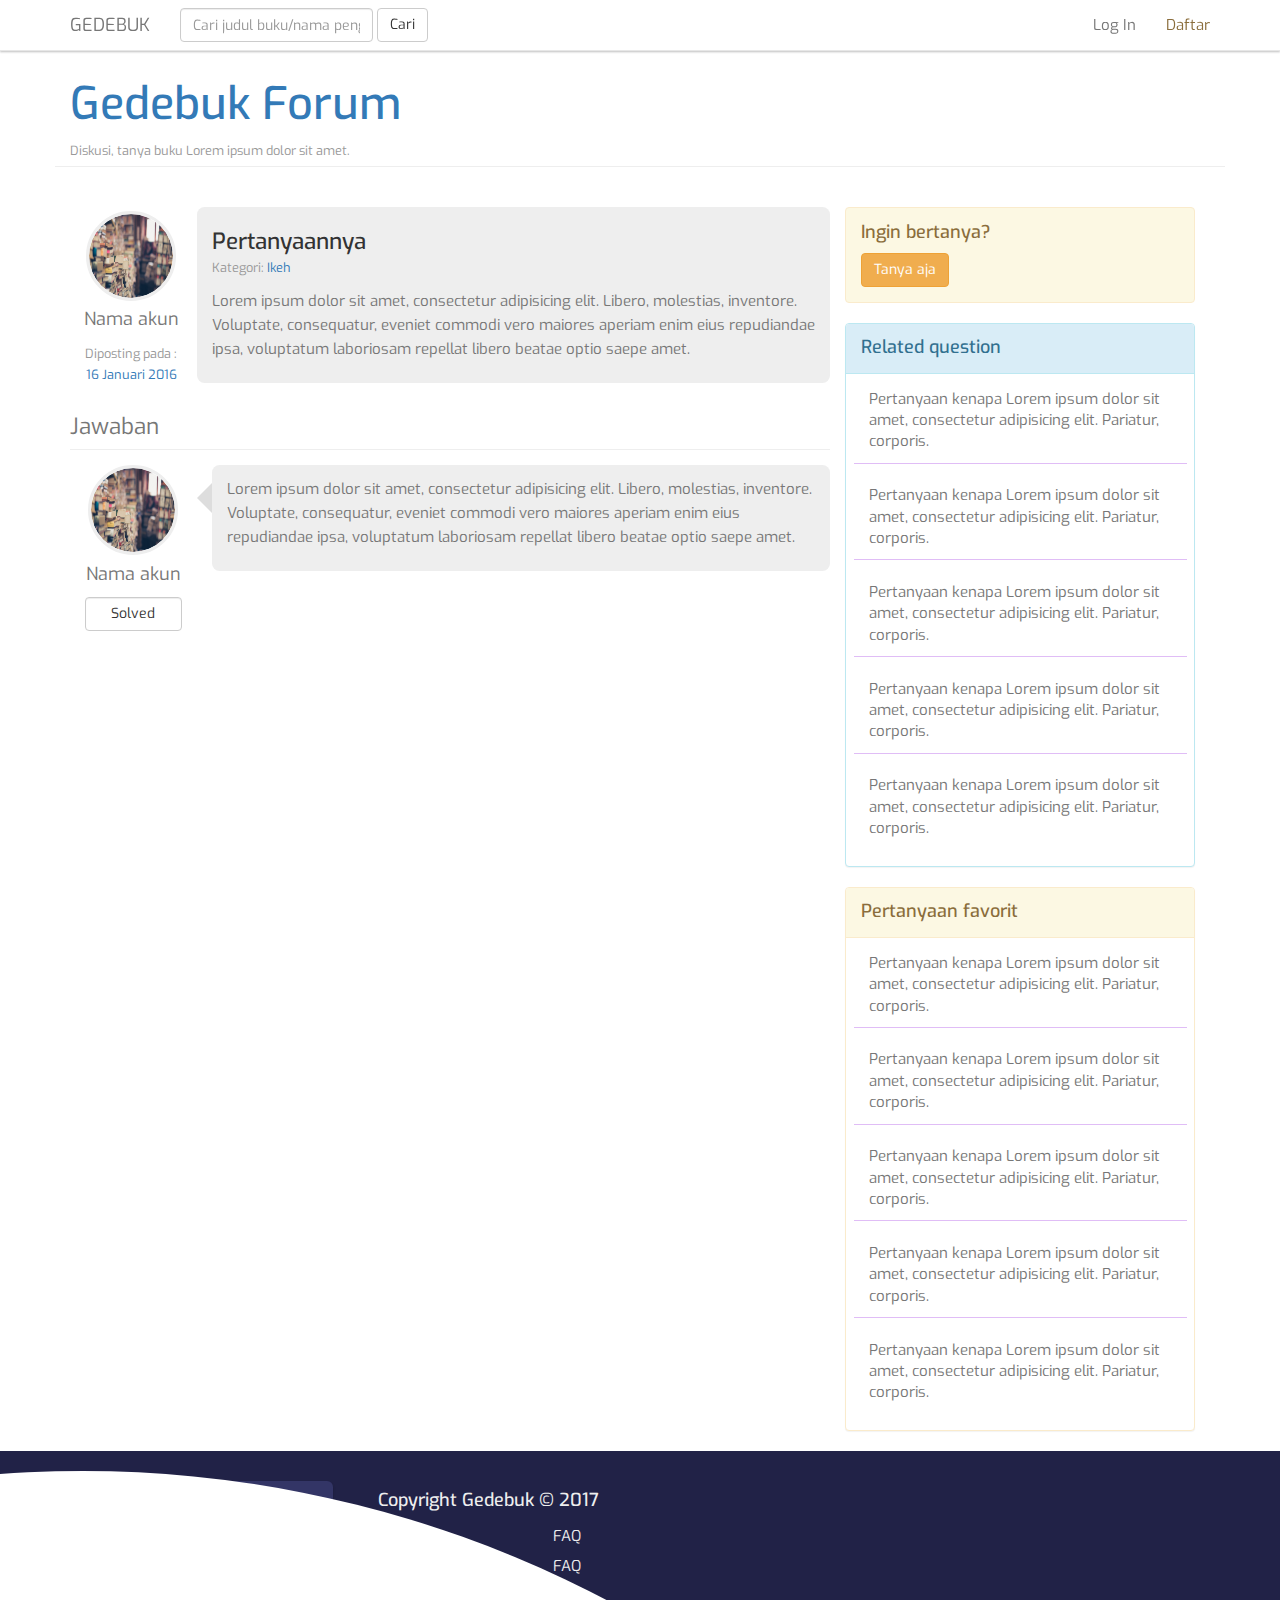
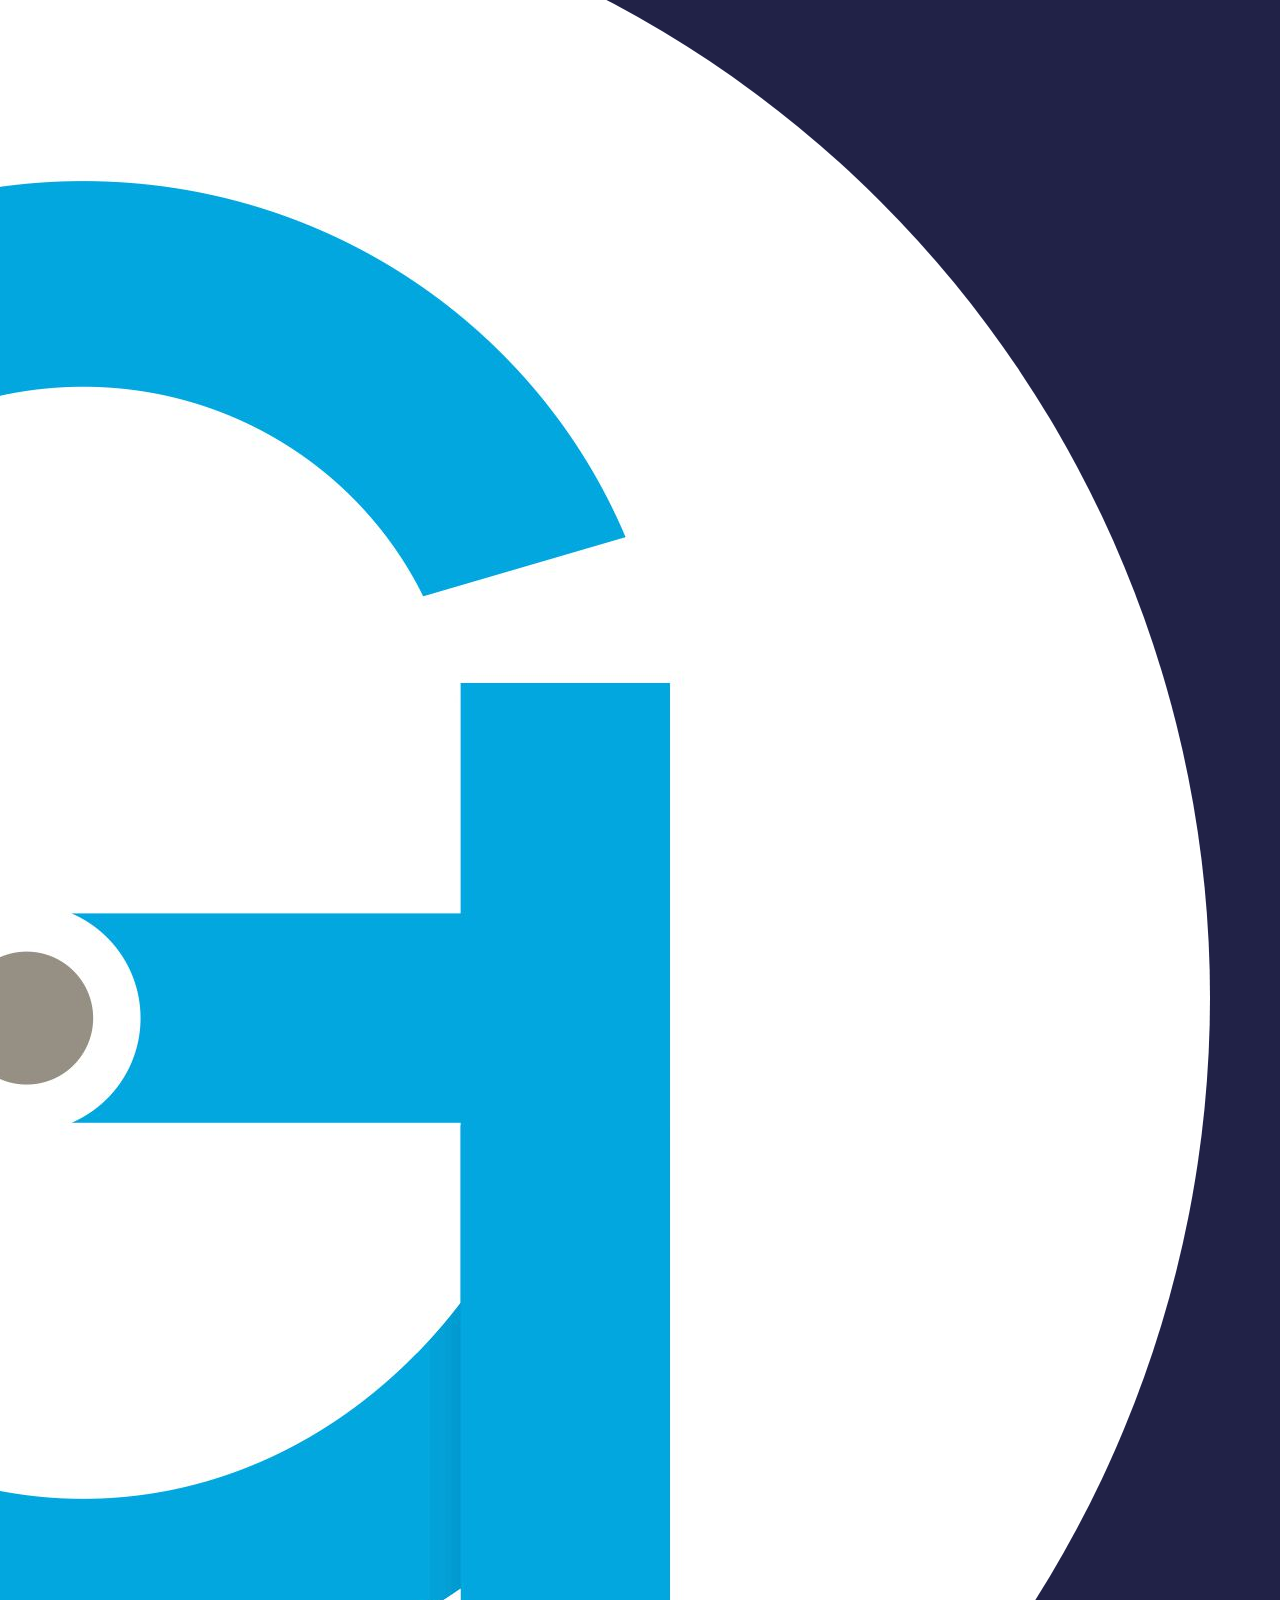
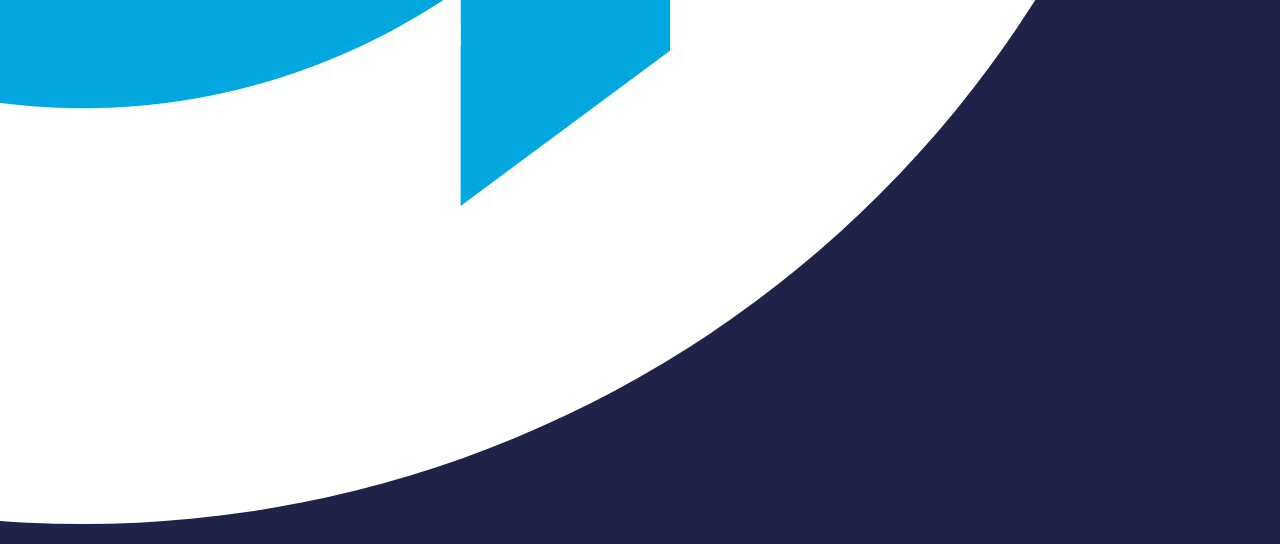
<file: forum/onePageForum.html>
<!DOCTYPE html>
<html lang="en">
  <head>
    <meta charset="utf-8">
    <meta http-equiv="X-UA-Compatible" content="IE=edge">
    <meta name="viewport" content="width=device-width, initial-scale=1">
    <title>Get The Book | Home</title>

    <!-- Bootstrap -->
    <link href="../css/bootstrap.min.css" rel="stylesheet">
    <link rel="stylesheet" href="../css/animate.min.css">
    <link rel="stylesheet" href="../css/font-awesome.css">
    <link href="https://fonts.googleapis.com/css?family=Exo" rel="stylesheet">
    <link rel="stylesheet" href="../css/core.css">
    <link rel="stylesheet" href="../css/responsive.css">

    <!-- HTML5 shim and Respond.js for IE8 support of HTML5 elements and media queries -->
    <!-- WARNING: Respond.js doesn't work if you view the page via file:// -->
    <!--[if lt IE 9]>
      <script src="../https://oss.maxcdn.com/html5shiv/3.7.3/html5shiv.min.js"></script>
      <script src="../https://oss.maxcdn.com/respond/1.4.2/respond.min.js"></script>
    <![endif]-->
  </head>
  <body>
    <!-- nav -->
    <nav id="top-bar" class="navbar navbar-default navbar-fixed-top" data-nav-status="toggle">
      <div class="container">
        <!-- Brand and toggle get grouped for better mobile display -->
        <div class="navbar-header">
          <button type="button" class="navbar-toggle collapsed" data-toggle="collapse" data-target="#menu" aria-expanded="false">
            <span class="sr-only">Toggle navigation</span>
            <span class="icon-bar"></span>
            <span class="icon-bar"></span>
            <span class="icon-bar"></span>
          </button>
          <a class="navbar-brand" href="../index.html">GEDEBUK</a>
        </div>

        <!-- Collect the nav links, forms, and other content for toggling -->
        <div class="collapse navbar-collapse" id="menu">
          <form class="navbar-form navbar-left search">
            <div class="form-group">
              <input type="text" class="form-control" placeholder="Cari judul buku/nama pengarang">
            </div>
            <button type="submit" class="btn btn-default">Cari</button>
          </form>
          <ul class="nav navbar-nav navbar-right">
            <li><a href="pages/login.html">Log In</a></li>
            <li><a  href="pages/signup.html"><span class="text-warning">Daftar</span></a></li>
          </ul>
        </div><!-- /.navbar-collapse -->
      </div><!-- /.container-fluid -->
    </nav>
    <!--end of nav -->

        <!-- category -->
    <section class="page-forum page-sub-forum">
      <div id="asking" class="asking">
        <div class="container">
          <div class="row">
            <a href="#close"><div id="close">X</div></a>
            <div class="col-md-12 add-space">
              <h2 class="text-primary">Tanya ke forum</h2>
            </div>
            <div class="col-md-8">
              <input type="text" class="form-control" placeholder="Judul">
            </div>
            <div class="col-md-4">
              <select class="form-control" name="">
                <option value="null">Kategori</option>
                <option value="Pendidikan">Pendidikan</option>
                <option value="Bisnis">Bisnis</option>
                <option value="Hiburan">Hiburan</option>
                <option value="Lain-lain">Lain-lain</option>
              </select>
            </div>
            <div class="col-md-12 first-content text-right">
              <textarea name="name" class="form-control">Dekskripsi dan tambahan keterangan</textarea>
              <button class="btn btn-primary btn-lg text-right">Tanya</button>
            </div>
          </div>
        </div>
      </div>
      <div class="container">
        <div class="row">
          <div class="col-md-12 add-space garisbawah">
            <h2 class="text-primary ">Gedebuk Forum</h2>
            <small class="secondary-color">Diskusi, tanya buku Lorem ipsum dolor sit amet.</small>
          </div>
          <div class="col-md-12 first-content">
            <div class="col-md-8 no-padding">
              <div class="col-md-2 text-center space space-left">
                <div class="img-wrapper">
                  <img src="../assets/bg.jpeg" class="img-responsive img-circle profilphoto" alt="Profil Photo">
                </div>
                <p class="akun">Nama akun</p>
                <small>Diposting pada :<br><span class="text-primary">16 Januari 2016</span></small>
              </div>
              <div class="col-md-10 ts">
                <h4 class="judul">Pertanyaannya</h4>
                <small class="kategori">Kategori: <a href="#" class="underline text-primary">Ikeh</a></small>
                <p>Lorem ipsum dolor sit amet, consectetur adipisicing elit. Libero, molestias, inventore. Voluptate, consequatur, eveniet commodi vero maiores aperiam enim eius repudiandae ipsa, voluptatum laboriosam repellat libero beatae optio saepe amet.</p>
              </div>
              <div class="clearfix"></div>
              <div class="block garisbawah first-content"><p class="answer text-primary">Jawaban</p></div>
              <ul>
                <li>
                  <div class="col-md-2 text-center">
                    <div class="img-wrapper">
                      <img src="../assets/bg.jpeg" class="img-responsive img-circle profilphoto" alt="Profil Photo">
                    </div>
                    <p class="akun">Nama akun</p>
                    <button type="button" class="form-control btn btn-default btn-md">Solved</button>
                  </div>
                  <div class="col-md-10 no-padding">
                    <div class="buble">
                      <p>Lorem ipsum dolor sit amet, consectetur adipisicing elit. Libero, molestias, inventore. Voluptate, consequatur, eveniet commodi vero maiores aperiam enim eius repudiandae ipsa, voluptatum laboriosam repellat libero beatae optio saepe amet.</p>
                    </div>
                  </div>
                </li>
              </ul>
            </div>
            <div class="col-md-4 floating-right">
              <div class="alert alert-warning">
                <h4>Ingin bertanya?</h4>
                <a href="#asking"><button type="button" class="btn btn-md btn-warning" name="button">Tanya aja</button></a>
              </div>
              <div class="panel panel-info">
                <div class="panel-heading">
                  <h4>Related question</h4>
                </div>
                <div class="panel-body">
                  <ul>
                    <li>
                      <div class="col-md-12">
                        <a href="#"><p class="underline">Pertanyaan kenapa Lorem ipsum dolor sit amet, consectetur adipisicing elit. Pariatur, corporis.</p></a>
                      </div>
                    </li>
                    <li>
                      <div class="col-md-12">
                        <a href="#"><p class="underline">Pertanyaan kenapa Lorem ipsum dolor sit amet, consectetur adipisicing elit. Pariatur, corporis.</p></a>
                      </div>
                    </li>
                    <li>
                      <div class="col-md-12">
                        <a href="#"><p class="underline">Pertanyaan kenapa Lorem ipsum dolor sit amet, consectetur adipisicing elit. Pariatur, corporis.</p></a>
                      </div>
                    </li>
                    <li>
                      <div class="col-md-12">
                        <a href="#"><p class="underline">Pertanyaan kenapa Lorem ipsum dolor sit amet, consectetur adipisicing elit. Pariatur, corporis.</p></a>
                      </div>
                    </li>
                    <li>
                      <div class="col-md-12">
                        <a href="#"><p class="underline">Pertanyaan kenapa Lorem ipsum dolor sit amet, consectetur adipisicing elit. Pariatur, corporis.</p></a>
                      </div>
                    </li>
                  </ul>
                </div>
              </div>
              <div class="panel panel-warning">
                <div class="panel-heading">
                  <h4>Pertanyaan favorit</h4>
                </div>
                <div class="panel-body">
                  <ul>
                    <li>
                      <div class="col-md-12">
                        <a href="#"><p class="underline">Pertanyaan kenapa Lorem ipsum dolor sit amet, consectetur adipisicing elit. Pariatur, corporis.</p></a>
                      </div>
                    </li>
                    <li>
                      <div class="col-md-12">
                        <a href="#"><p class="underline">Pertanyaan kenapa Lorem ipsum dolor sit amet, consectetur adipisicing elit. Pariatur, corporis.</p></a>
                      </div>
                    </li>
                    <li>
                      <div class="col-md-12">
                        <a href="#"><p class="underline">Pertanyaan kenapa Lorem ipsum dolor sit amet, consectetur adipisicing elit. Pariatur, corporis.</p></a>
                      </div>
                    </li>
                    <li>
                      <div class="col-md-12">
                        <a href="#"><p class="underline">Pertanyaan kenapa Lorem ipsum dolor sit amet, consectetur adipisicing elit. Pariatur, corporis.</p></a>
                      </div>
                    </li>
                    <li>
                      <div class="col-md-12">
                        <a href="#"><p class="underline">Pertanyaan kenapa Lorem ipsum dolor sit amet, consectetur adipisicing elit. Pariatur, corporis.</p></a>
                      </div>
                    </li>
                  </ul>
                </div>
              </div>
            </div>
          </div>
        </div>
      </div>
    </section>

    <footer>
      <section class="dark">
        <div class="container">
          <div class="row">
            <div class="col-md-3">
              <a href="#">
                <div class="block help text-center">Hubungi kami</div>
              </a>
              <a href="#">
                <div class="block help text-center">Tips belanja aman</div>
              </a>
              <a href="#">
                <div class="block help text-center">Tips measas</div>
              </a>
            </div>
            <div class="col-md-6 about">
              <div class="col-md-12">
                <a class="block" href="#"><h4>Copyright Gedebuk &copy; 2017</h4></a>
                <div class="col-md-4 no-padding">
                  <a href="">About Us</a>
                </div>
                <div class="col-md-8 no-padding">
                  <a href="">FAQ</a>
                </div>
                <div class="col-md-4 no-padding">
                  <a href="">About Us</a>
                </div>
                <div class="col-md-8 no-padding">
                  <a href="">FAQ</a>
                </div>
              </div>
          </div>
          <div class="col-md-3" id="logo">
            <abbr title="developed by GUAdev"><img src="../GUAdev.jpg" class="pull-right guadev img-circle" alt="GUAdev"></abbr>
          </div>
        </div>
      </section>
    </footer>

    <script src="../js/jquery.js"></script>
    <script src="../js/wow.min.js"></script>
    <script src="../js/main.js"></script>
    <script src="../js/bootstrap.min.js"></script>
  </body>
</html>
</file>
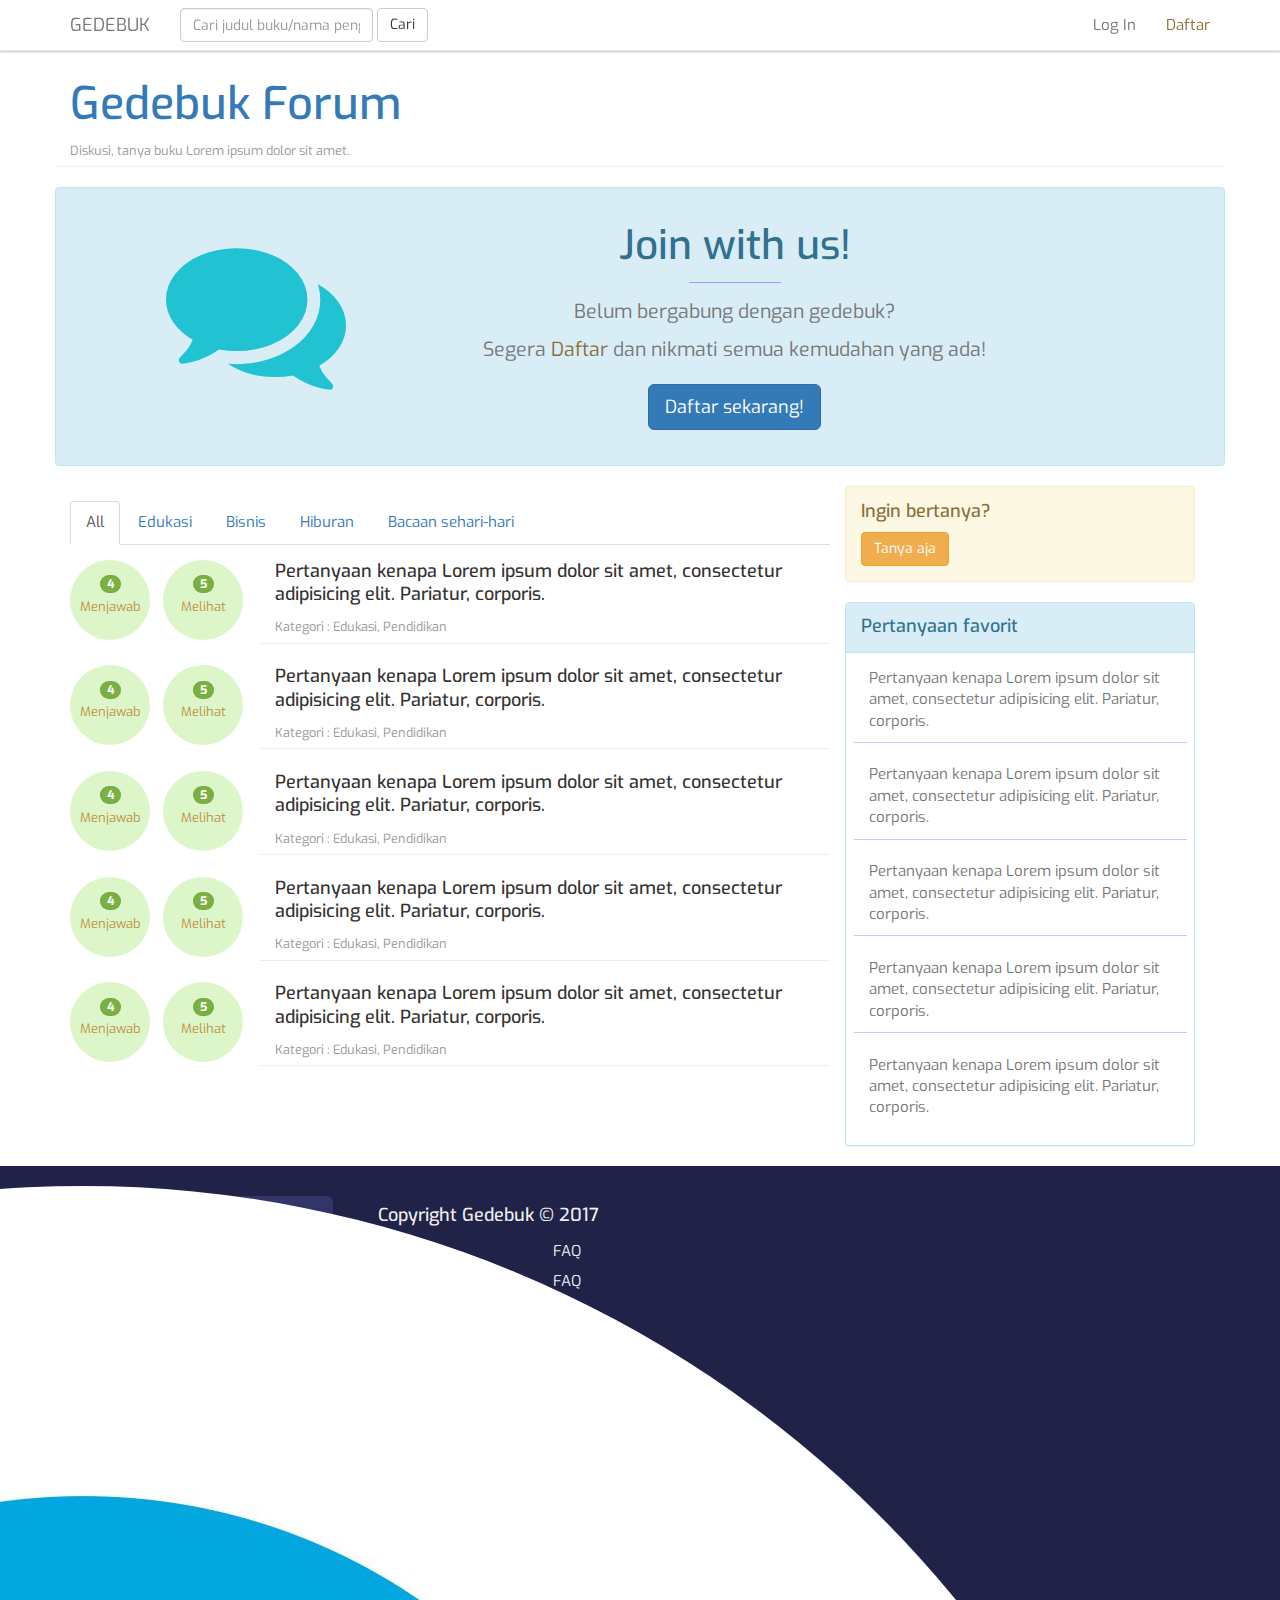
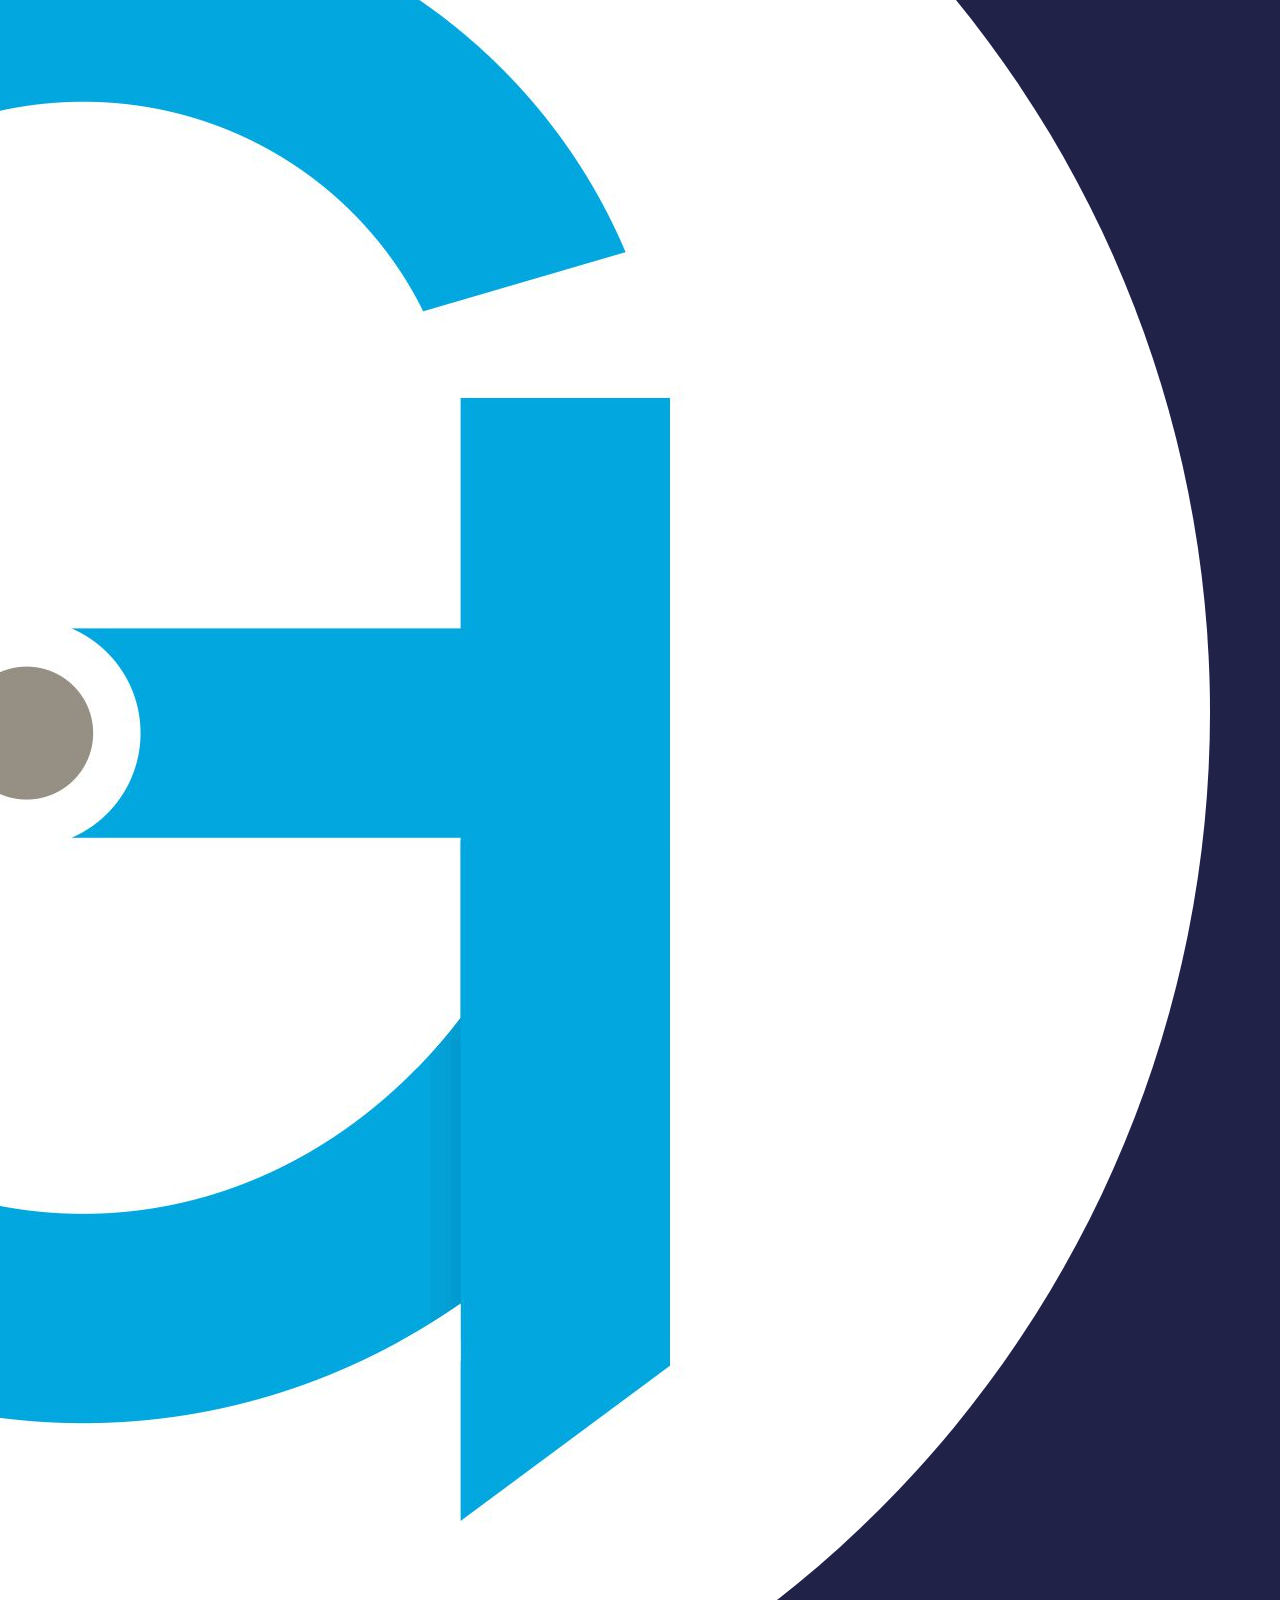
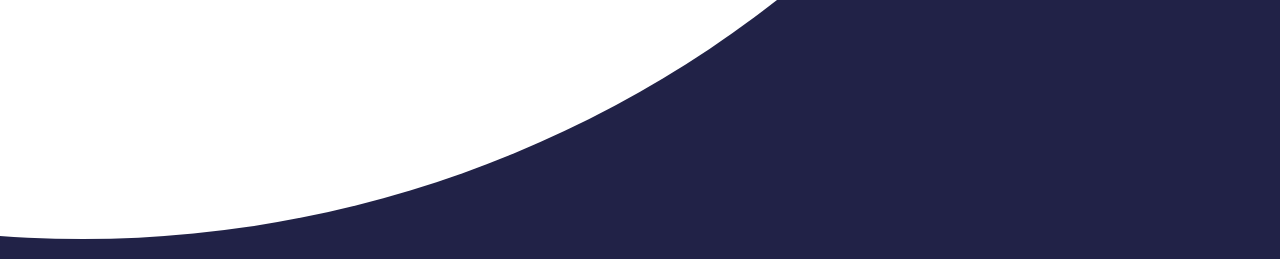
<file: pages/forum.html>
<!DOCTYPE html>
<html lang="en">
  <head>
    <meta charset="utf-8">
    <meta http-equiv="X-UA-Compatible" content="IE=edge">
    <meta name="viewport" content="width=device-width, initial-scale=1">
    <title>Get The Book | Home</title>

    <!-- Bootstrap -->
    <link href="../css/bootstrap.min.css" rel="stylesheet">
    <link rel="stylesheet" href="../css/animate.min.css">
    <link rel="stylesheet" href="../css/font-awesome.css">
    <link href="https://fonts.googleapis.com/css?family=Exo" rel="stylesheet">
    <link rel="stylesheet" href="../css/core.css">
    <link rel="stylesheet" href="../css/responsive.css">

    <!-- HTML5 shim and Respond.js for IE8 support of HTML5 elements and media queries -->
    <!-- WARNING: Respond.js doesn't work if you view the page via file:// -->
    <!--[if lt IE 9]>
      <script src="../https://oss.maxcdn.com/html5shiv/3.7.3/html5shiv.min.js"></script>
      <script src="../https://oss.maxcdn.com/respond/1.4.2/respond.min.js"></script>
    <![endif]-->
  </head>
  <body>
    <!-- nav -->
    <nav id="top-bar" class="navbar navbar-default navbar-fixed-top" data-nav-status="toggle">
      <div class="container">
        <!-- Brand and toggle get grouped for better mobile display -->
        <div class="navbar-header">
          <button type="button" class="navbar-toggle collapsed" data-toggle="collapse" data-target="#menu" aria-expanded="false">
            <span class="sr-only">Toggle navigation</span>
            <span class="icon-bar"></span>
            <span class="icon-bar"></span>
            <span class="icon-bar"></span>
          </button>
          <a class="navbar-brand" href="../index.html">GEDEBUK</a>
        </div>

        <!-- Collect the nav links, forms, and other content for toggling -->
        <div class="collapse navbar-collapse" id="menu">
          <form class="navbar-form navbar-left search">
            <div class="form-group">
              <input type="text" class="form-control" placeholder="Cari judul buku/nama pengarang">
            </div>
            <button type="submit" class="btn btn-default">Cari</button>
          </form>
          <ul class="nav navbar-nav navbar-right">
            <li><a href="pages/login.html">Log In</a></li>
            <li><a  href="pages/signup.html"><span class="text-warning">Daftar</span></a></li>
          </ul>
        </div><!-- /.navbar-collapse -->
      </div><!-- /.container-fluid -->
    </nav>
    <!--end of nav -->

        <!-- category -->
    <section class="page-forum">
      <div id="asking" class="asking">
        <div class="container">
          <div class="row">
            <a href="#close"><div id="close">X</div></a>
            <div class="col-md-12 add-space">
              <h2 class="text-primary">Tanya ke forum</h2>
            </div>
            <div class="col-md-8">
              <input type="text" class="form-control" placeholder="Judul">
            </div>
            <div class="col-md-4">
              <select class="form-control" name="">
                <option value="null">Kategori</option>
                <option value="Pendidikan">Pendidikan</option>
                <option value="Bisnis">Bisnis</option>
                <option value="Hiburan">Hiburan</option>
                <option value="Lain-lain">Lain-lain</option>
              </select>
            </div>
            <div class="col-md-12 first-content text-right">
              <textarea name="name" class="form-control">Dekskripsi dan tambahan keterangan</textarea>
              <button class="btn btn-primary btn-lg text-right">Tanya</button>
            </div>
          </div>
        </div>
      </div>
      <div class="container">
        <div class="row">
          <div class="col-md-12 add-space garisbawah">
            <h2 class="text-primary ">Gedebuk Forum</h2>
            <small class="secondary-color">Diskusi, tanya buku Lorem ipsum dolor sit amet.</small>
          </div>
          <div class="col-md-12 text-center alert alert-info hero">
            <div class="col-md-2 head"><i class="fa fa-comments icon"></i></div>
            <div class="col-md-10">
              <h3>Join with us!</h3>
              <div class="garisbawah light"></div>
              <p>Belum bergabung dengan gedebuk?</p>
              <p>Segera <a href="signup.html" class="text-warning underline">Daftar</a> dan nikmati semua kemudahan yang ada!</p>
              <a class="first-content block add-space" href="signup.html"><button class="btn btn-lg btn-primary" type="button" name="link">Daftar sekarang!</button></a>
            </div>
          </div>
          <div class="col-md-12 first-content">
            <div class="col-md-8 no-padding">
              <ul class="nav nav-tabs no-padding block">
                <li role="presentation" class="active"><a href="#" >All</a></li>
                <li role="presentation" ><a href="#" class="garisbawah text-primary">Edukasi</a></li>
                <li role="presentation" ><a href="#" class="garisbawah text-primary">Bisnis</a></li>
                <li role="presentation" ><a href="#" class="garisbawah text-primary">Hiburan</a></li>
                <li role="presentation" ><a href="#" class="garisbawah text-primary">Bacaan sehari-hari</a></li>
              </ul>
              <ul>
                <li>
                  <div class="col-md-3 no-padding">
                    <div class="info">
                      <div class="centering">
                        <span class="badge">4</span>
                        <p >Menjawab</p>
                      </div>
                    </div>
                    <div class="info">
                      <div class="centering">
                        <span class="badge">5</span>
                        <p >Melihat</p>
                      </div>
                    </div>
                  </div>
                  <div class="col-md-9 garisbawah">
                    <a href="#"><h4 class="underline">Pertanyaan kenapa Lorem ipsum dolor sit amet, consectetur adipisicing elit. Pariatur, corporis.</h4></a>
                    <small>Kategori : <span class="kategori">Edukasi, Pendidikan</span></small>
                  </div>
                </li>
                <li>
                  <div class="col-md-3 no-padding">
                    <div class="info">
                      <div class="centering">
                        <span class="badge">4</span>
                        <p >Menjawab</p>
                      </div>
                    </div>
                    <div class="info">
                      <div class="centering">
                        <span class="badge">5</span>
                        <p >Melihat</p>
                      </div>
                    </div>
                  </div>
                  <div class="col-md-9 garisbawah">
                    <a href="#"><h4 class="underline">Pertanyaan kenapa Lorem ipsum dolor sit amet, consectetur adipisicing elit. Pariatur, corporis.</h4></a>
                    <small>Kategori : <span class="kategori">Edukasi, Pendidikan</span></small>
                  </div>
                </li>
                <li>
                  <div class="col-md-3 no-padding">
                    <div class="info">
                      <div class="centering">
                        <span class="badge">4</span>
                        <p >Menjawab</p>
                      </div>
                    </div>
                    <div class="info">
                      <div class="centering">
                        <span class="badge">5</span>
                        <p >Melihat</p>
                      </div>
                    </div>
                  </div>
                  <div class="col-md-9 garisbawah">
                    <a href="#"><h4 class="underline">Pertanyaan kenapa Lorem ipsum dolor sit amet, consectetur adipisicing elit. Pariatur, corporis.</h4></a>
                    <small>Kategori : <span class="kategori">Edukasi, Pendidikan</span></small>
                  </div>
                </li>
                <li>
                  <div class="col-md-3 no-padding">
                    <div class="info">
                      <div class="centering">
                        <span class="badge">4</span>
                        <p >Menjawab</p>
                      </div>
                    </div>
                    <div class="info">
                      <div class="centering">
                        <span class="badge">5</span>
                        <p >Melihat</p>
                      </div>
                    </div>
                  </div>
                  <div class="col-md-9 garisbawah">
                    <a href="#"><h4 class="underline">Pertanyaan kenapa Lorem ipsum dolor sit amet, consectetur adipisicing elit. Pariatur, corporis.</h4></a>
                    <small>Kategori : <span class="kategori">Edukasi, Pendidikan</span></small>
                  </div>
                </li>
                <li>
                  <div class="col-md-3 no-padding">
                    <div class="info">
                      <div class="centering">
                        <span class="badge">4</span>
                        <p >Menjawab</p>
                      </div>
                    </div>
                    <div class="info">
                      <div class="centering">
                        <span class="badge">5</span>
                        <p >Melihat</p>
                      </div>
                    </div>
                  </div>
                  <div class="col-md-9 garisbawah">
                    <a href="#"><h4 class="underline">Pertanyaan kenapa Lorem ipsum dolor sit amet, consectetur adipisicing elit. Pariatur, corporis.</h4></a>
                    <small>Kategori : <span class="kategori">Edukasi, Pendidikan</span></small>
                  </div>
                </li>
              </ul>
            </div>
            <div class="col-md-4 floating-right">
              <div class="alert alert-warning">
                <h4>Ingin bertanya?</h4>
                <a href="#asking"><button type="button" class="btn btn-md btn-warning" name="button">Tanya aja</button></a>
              </div>
              <div class="panel panel-info">
                <div class="panel-heading">
                  <h4>Pertanyaan favorit</h4>
                </div>
                <div class="panel-body">
                  <ul>
                    <li>
                      <div class="col-md-12">
                        <a href="#"><p class="underline">Pertanyaan kenapa Lorem ipsum dolor sit amet, consectetur adipisicing elit. Pariatur, corporis.</p></a>
                      </div>
                    </li>
                    <li>
                      <div class="col-md-12">
                        <a href="#"><p class="underline">Pertanyaan kenapa Lorem ipsum dolor sit amet, consectetur adipisicing elit. Pariatur, corporis.</p></a>
                      </div>
                    </li>
                    <li>
                      <div class="col-md-12">
                        <a href="#"><p class="underline">Pertanyaan kenapa Lorem ipsum dolor sit amet, consectetur adipisicing elit. Pariatur, corporis.</p></a>
                      </div>
                    </li>
                    <li>
                      <div class="col-md-12">
                        <a href="#"><p class="underline">Pertanyaan kenapa Lorem ipsum dolor sit amet, consectetur adipisicing elit. Pariatur, corporis.</p></a>
                      </div>
                    </li>
                    <li>
                      <div class="col-md-12">
                        <a href="#"><p class="underline">Pertanyaan kenapa Lorem ipsum dolor sit amet, consectetur adipisicing elit. Pariatur, corporis.</p></a>
                      </div>
                    </li>
                  </ul>
                </div>
              </div>
            </div>
          </div>
        </div>
      </div>
    </section>

    <footer>
      <section class="dark">
        <div class="container">
          <div class="row">
            <div class="col-md-3">
              <a href="#">
                <div class="block help text-center">Hubungi kami</div>
              </a>
              <a href="#">
                <div class="block help text-center">Tips belanja aman</div>
              </a>
              <a href="#">
                <div class="block help text-center">Tips measas</div>
              </a>
            </div>
            <div class="col-md-6 about">
              <div class="col-md-12">
                <a class="block" href="#"><h4>Copyright Gedebuk &copy; 2017</h4></a>
                <div class="col-md-4 no-padding">
                  <a href="">About Us</a>
                </div>
                <div class="col-md-8 no-padding">
                  <a href="">FAQ</a>
                </div>
                <div class="col-md-4 no-padding">
                  <a href="">About Us</a>
                </div>
                <div class="col-md-8 no-padding">
                  <a href="">FAQ</a>
                </div>
              </div>
          </div>
          <div class="col-md-3" id="logo">
            <abbr title="developed by GUAdev"><img src="../GUAdev.jpg" class="pull-right guadev img-circle" alt="GUAdev"></abbr>
          </div>
        </div>
      </section>
    </footer>

    <script src="../js/jquery.js"></script>
    <script src="../js/wow.min.js"></script>
    <script src="../js/main.js"></script>
    <script src="../js/bootstrap.min.js"></script>
  </body>
</html>
</file>
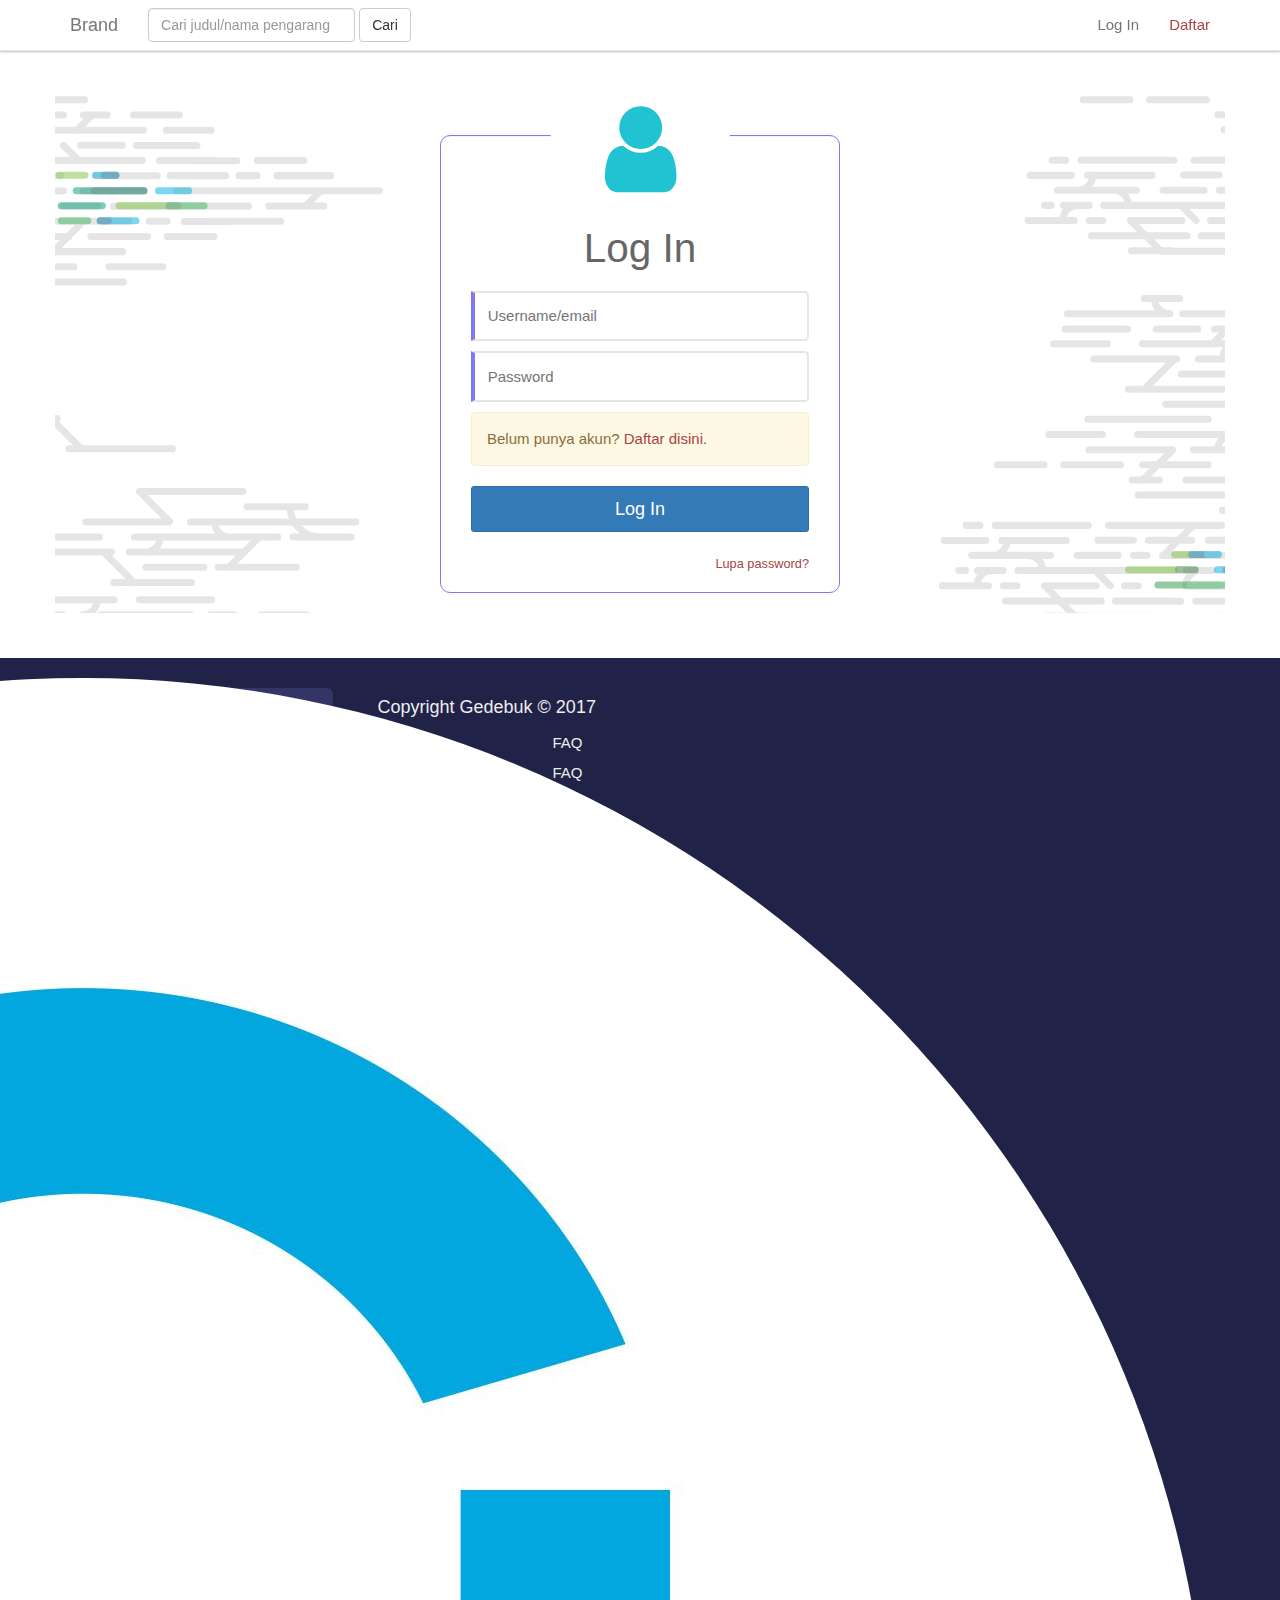
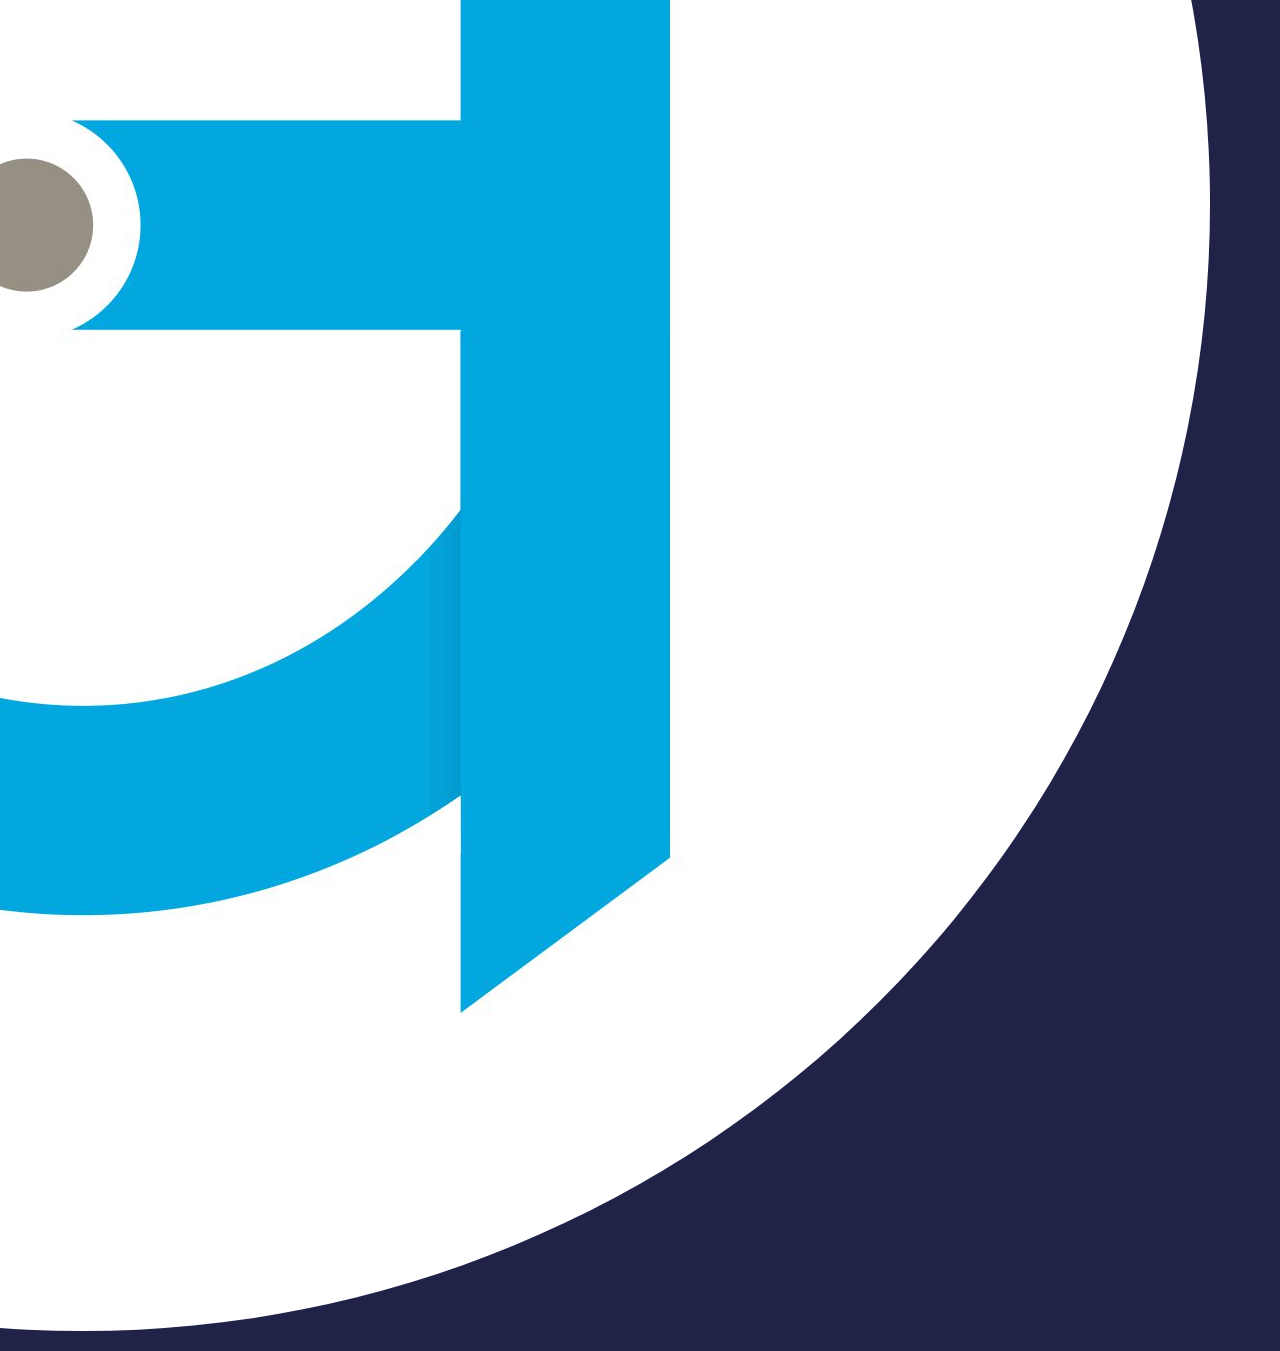
<file: pages/login.html>
<!DOCTYPE html>
<html lang="en">
  <head>
    <meta charset="utf-8">
    <meta http-equiv="X-UA-Compatible" content="IE=edge">
    <meta name="viewport" content="width=device-width, initial-scale=1">
    <title>Get The Book | Log In</title>

    <link href="../css/bootstrap.min.css" rel="stylesheet">
    <link rel="stylesheet" href="../css/animate.min.css">
    <link rel="stylesheet" href="../css/font-awesome.min.css">
    <link rel="stylesheet" href="../css/core.css">
    <link rel="stylesheet" href="../css/media.css">

    <!-- HTML5 shim and Respond.js for IE8 support of HTML5 elements and media queries -->
    <!-- WARNING: Respond.js doesn't work if you view the page via file:// -->
    <!--[if lt IE 9]>
      <script src="https://oss.maxcdn.com/html5shiv/3.7.3/html5shiv.min.js"></script>
      <script src="https://oss.maxcdn.com/respond/1.4.2/respond.min.js"></script>
    <![endif]-->
  </head>
  <body>
    <nav id="top-bar" class="navbar navbar-default navbar-fixed-top">
      <div class="container">
        <!-- Brand and toggle get grouped for better mobile display -->
        <div class="navbar-header">
          <button type="button" class="pull-left navbar-toggle collapsed" data-toggle="collapse" data-target=".navbar-collapse" aria-expanded="false">
            <span class="sr-only">Toggle navigation</span>
            <span class="icon-bar"></span>
            <span class="icon-bar"></span>
            <span class="icon-bar"></span>
          </button>
          <a class="navbar-brand" href="../index.html">Brand</a>
          <form class="navbar-form navbar-left">
            <div class="form-group center-block">
              <input type="text" class="form-control" placeholder="Cari judul/nama pengarang">
            </div>
            <button type="submit" class="btn btn-default">Cari</button>
          </form>
        </div>

        <!-- Collect the nav links, forms, and other content for toggling -->
        <div class="collapse navbar-collapse">
          <ul class="nav navbar-nav navbar-right">
            <li><a href="login.html">Log In</a></li>
            <li><a href="signup.html"><span class="text-danger">Daftar</span></a></li>
          </ul>
        </div><!-- /.navbar-collapse -->
      </div><!-- /.container-fluid -->
    </nav>

    <section class="first-content contact" id="login">
      <div class="container">
        <div class="row first-content">
          <div class="col-md-12 col-xs-12 first-content">
            <div class="login center-block well first-content">
              <div class="icon text-center"><i class="fa fa-fw fa-5x fa-user"></i></div>
              <h3 class="text-center">Log In</h3>
              <form>
                <div class="text-box">
                  <input type="text" placeholder="Username/email" >
                  <input type="password" placeholder="Password" >
                </div>
                <div class="alert alert-warning">
                  <p>Belum punya akun? <a href="../pages/signup.html" class="text-danger underline">Daftar disini.</a></p>
                </div>
                <button class="btn btn-lg btn-primary wow animated fadeInUp center-block" type="submit">Log In</button>
                <a href="#" class="pull-right first-content"><small class="text-danger underline">Lupa password?</small></a>
              </form>
            </div>
          </div>
        </div>
      </div>
    </section>

    <footer>
      <section class="dark">
        <div class="container">
          <div class="row">
            <div class="col-md-3">
              <a href="#">
                <div class="block help text-center">Hubungi kami</div>
              </a>
              <a href="#">
                <div class="block help text-center">Tips belanja aman</div>
              </a>
              <a href="#">
                <div class="block help text-center">Tips measas</div>
              </a>
            </div>
            <div class="col-md-6 about">
              <div class="col-md-12">
                <a class="block" href="#"><h4>Copyright Gedebuk &copy; 2017</h4></a>
                <div class="col-md-4 no-padding">
                  <a href="">About Us</a>
                </div>
                <div class="col-md-8 no-padding">
                  <a href="">FAQ</a>
                </div>
                <div class="col-md-4 no-padding">
                  <a href="">About Us</a>
                </div>
                <div class="col-md-8 no-padding">
                  <a href="">FAQ</a>
                </div>
              </div>
          </div>
          <div class="col-md-3" id="logo">
            <abbr title="developed by GUAdev"><img src="../GUAdev.jpg" class="pull-right guadev img-circle" alt="GUAdev"></abbr>
          </div>
        </div>
      </section>
    </footer>
    <script src="https://ajax.googleapis.com/ajax/libs/jquery/1.12.4/jquery.min.js"></script>
    <script src="../js/parallax.min.js"></script>
    <script src="../js/wow.min.js"></script>
    <script type="text/javascript">
      new WOW().init();
    </script>
    <script src="../js/bootstrap.min.js"></script>
  </body>
</html>
</file>
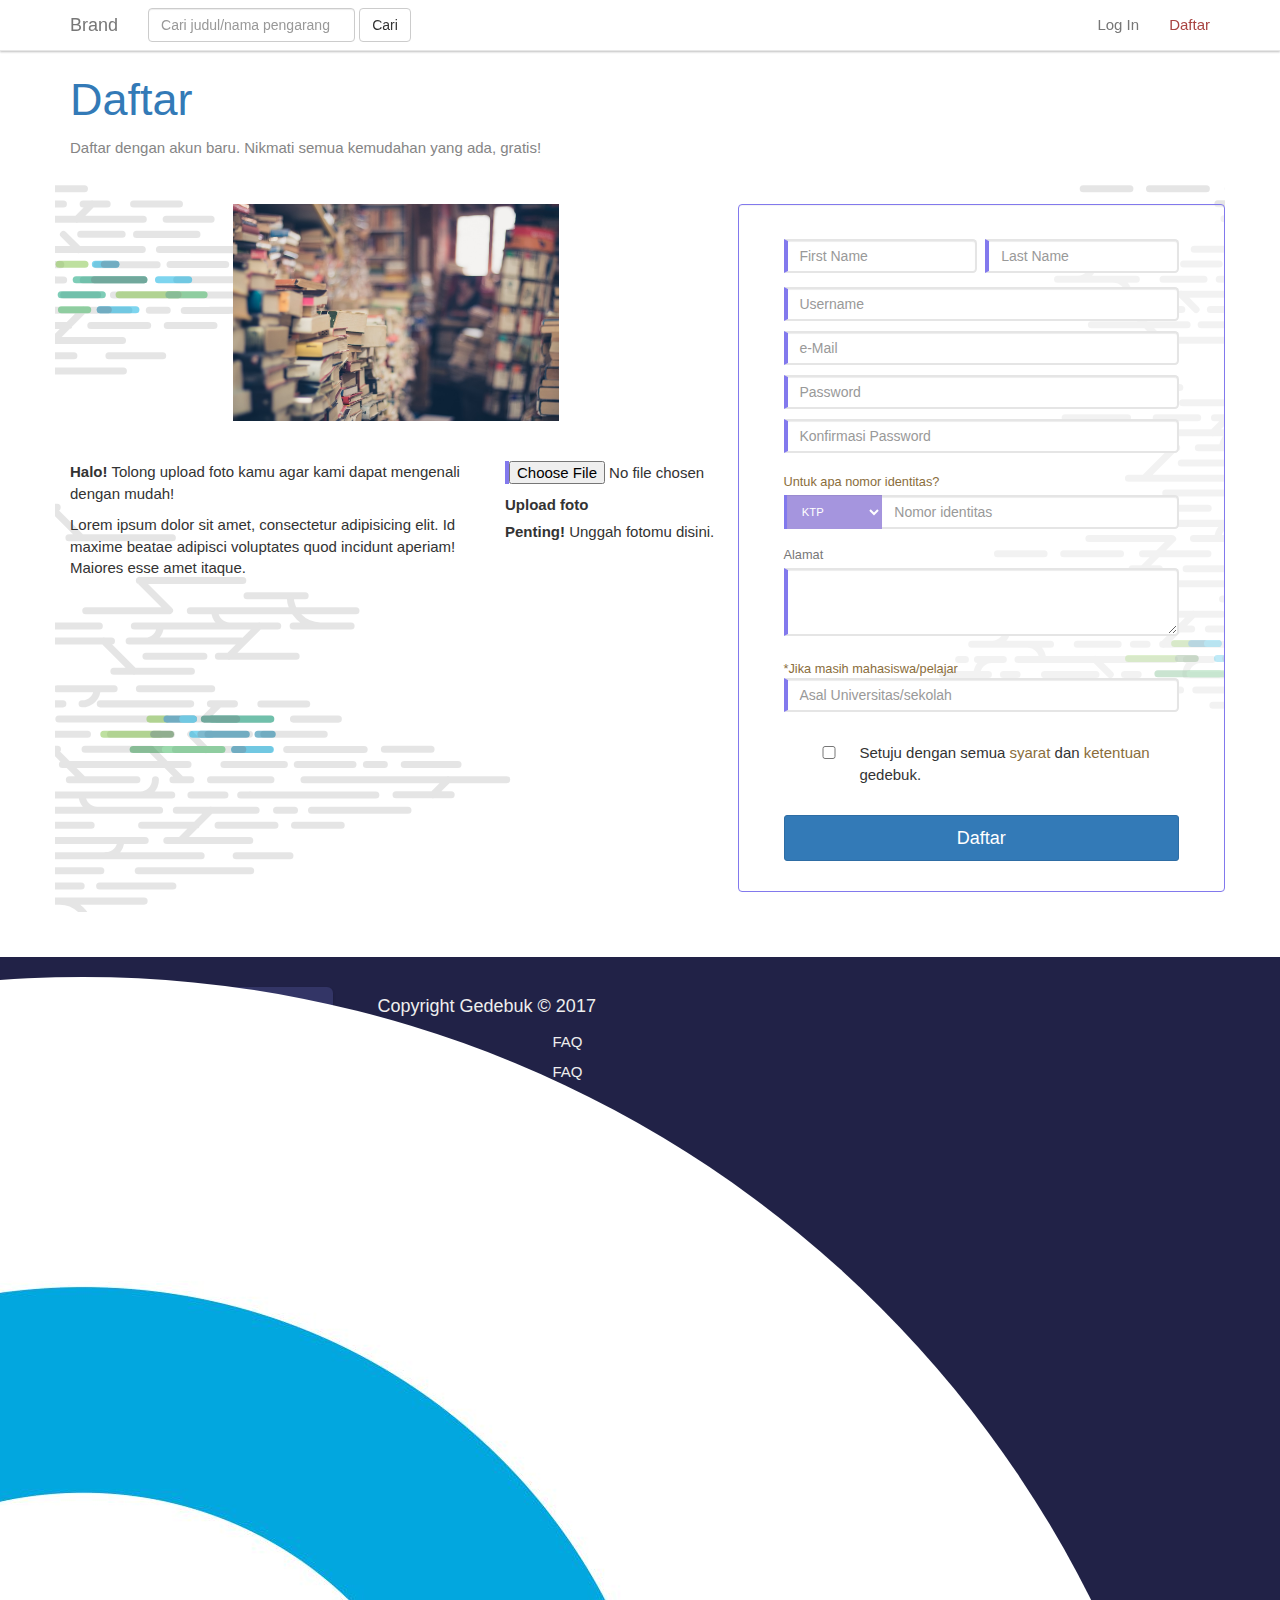
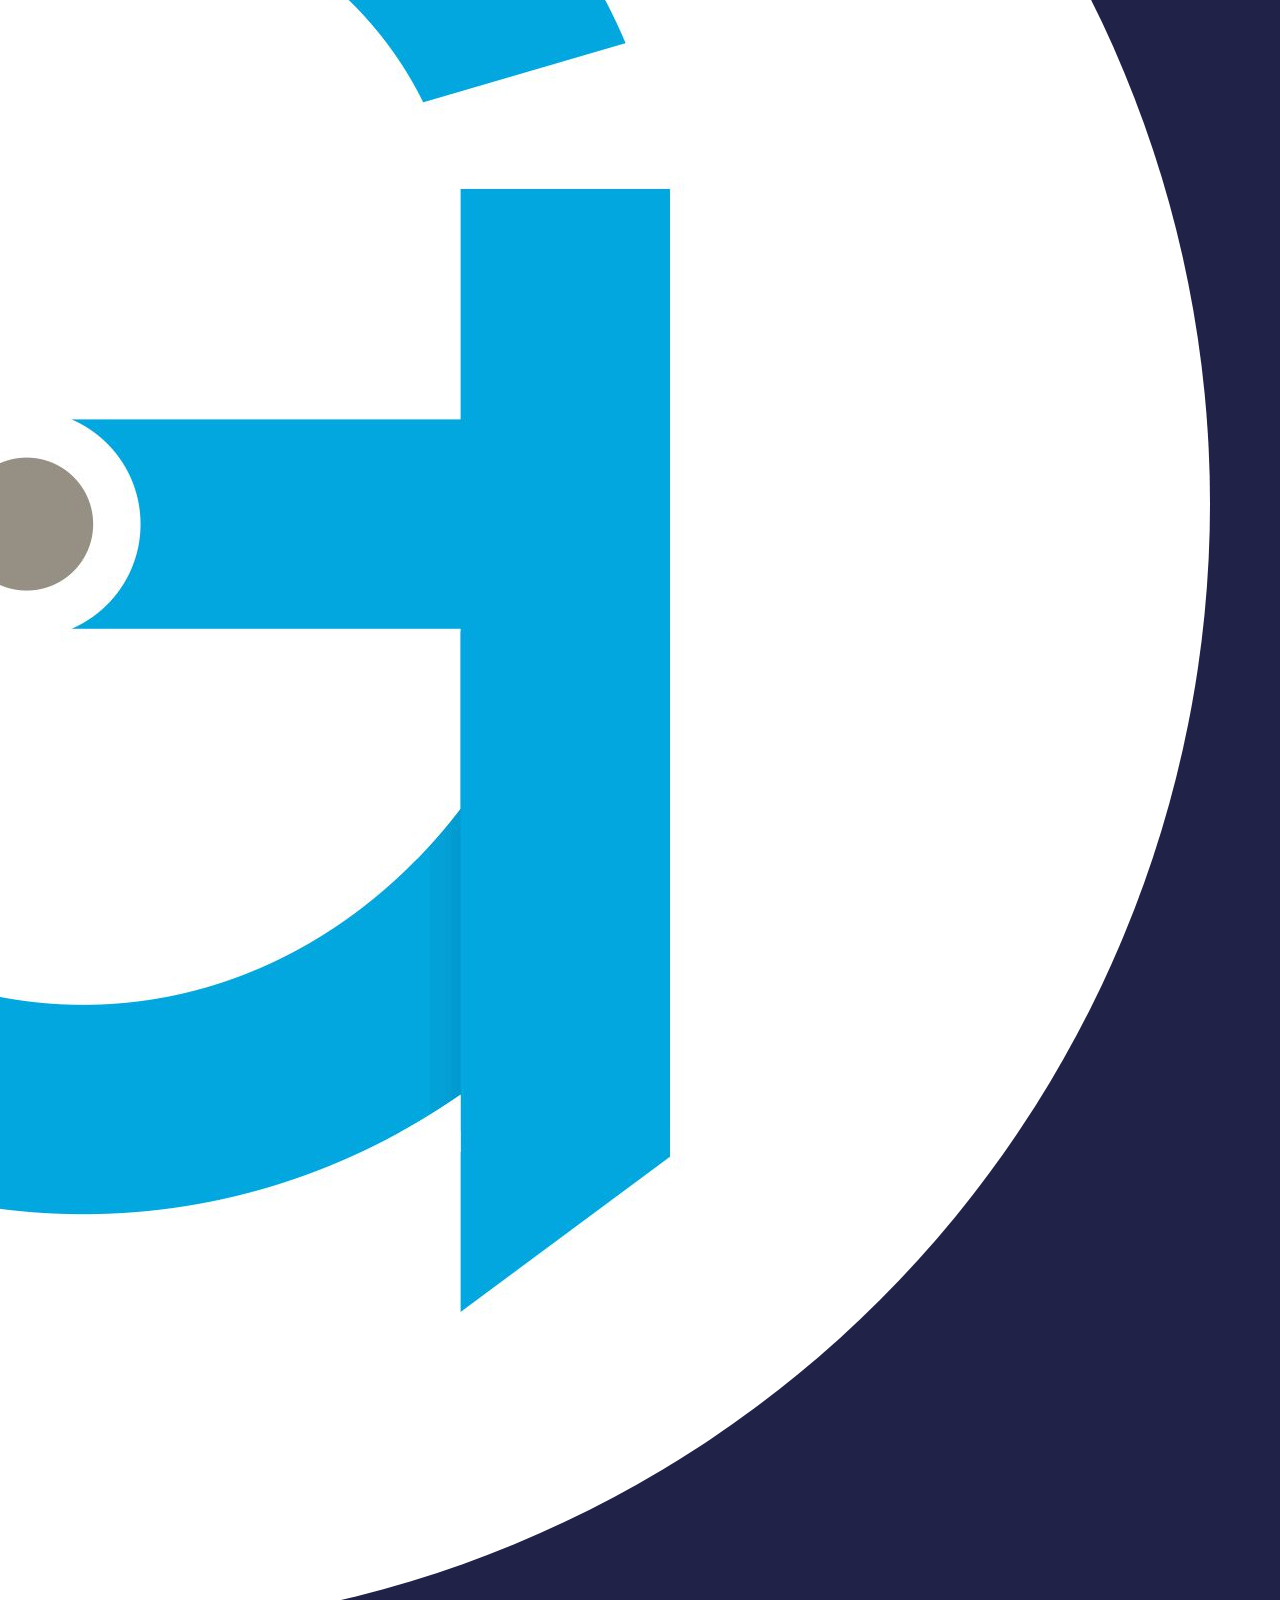
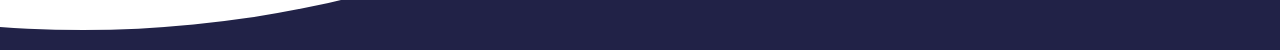
<file: pages/signup.html>
<!DOCTYPE html>
<html lang="en">
  <head>
    <meta charset="utf-8">
    <meta http-equiv="X-UA-Compatible" content="IE=edge">
    <!-- <meta http-equiv="refresh" content="2"> -->
    <meta name="viewport" content="width=device-width, initial-scale=1">
    <title>Get The Book | Sign up</title>

    <link href="../css/bootstrap.min.css" rel="stylesheet">
    <link rel="stylesheet" href="../css/animate.min.css">
    <link rel="stylesheet" href="../css/core.css">
    <link rel="stylesheet" href="../css/responsive.css">

    <!-- HTML5 shim and Respond.js for IE8 support of HTML5 elements and media queries -->
    <!-- WARNING: Respond.js doesn't work if you view the page via file:// -->
    <!--[if lt IE 9]>
      <script src="https://oss.maxcdn.com/html5shiv/3.7.3/html5shiv.min.js"></script>
      <script src="[data-uri]"></script>
    <![endif]-->
  </head>
  <body>
    <nav id="top-bar" class="navbar navbar-default navbar-fixed-top">
      <div class="container">
        <!-- Brand and toggle get grouped for better mobile display -->
        <div class="navbar-header">
          <button type="button" class="pull-left navbar-toggle collapsed" data-toggle="collapse" data-target=".navbar-collapse" aria-expanded="false">
            <span class="sr-only">Toggle navigation</span>
            <span class="icon-bar"></span>
            <span class="icon-bar"></span>
            <span class="icon-bar"></span>
          </button>
          <a class="navbar-brand" href="../index.html">Brand</a>
          <form class="navbar-form navbar-left">
            <div class="form-group center-block">
              <input type="text" class="form-control" placeholder="Cari judul/nama pengarang">
            </div>
            <button type="submit" class="btn btn-default">Cari</button>
          </form>
        </div>

        <!-- Collect the nav links, forms, and other content for toggling -->
        <div class="collapse navbar-collapse">
          <ul class="nav navbar-nav navbar-right">
            <li><a href="login.html">Log In</a></li>
            <li><a href="signup.html"><span class="text-danger">Daftar</span></a></li>
          </ul>
        </div><!-- /.navbar-collapse -->
      </div><!-- /.container-fluid -->
    </nav>
    <section class="first-content contact">
			<div class="container first-content">
        <h2 class=" text-primary">Daftar</h2>
        <p class="contact-head ">Daftar dengan akun baru. Nikmati semua kemudahan
          yang ada, gratis!</p>
				<div class="row contact-form">
					<form class="first-content">
            <div class="col-md-7">
              <img src="../assets/bg.jpeg" class="center-block add-space" alt="Icon">
              <div class="col-md-12 first-content no-padding">
                <div class="col-md-8 no-padding">
                  <p><b>Halo!</b> Tolong upload foto kamu agar kami dapat mengenali dengan mudah!</p>
                  <p>Lorem ipsum dolor sit amet, consectetur adipisicing elit. Id maxime beatae adipisci voluptates quod incidunt aperiam! Maiores esse amet itaque.</p>
                </div>
                <div class="col-md-4 foto no-padding">
                  <input type="file" id="profil" required>
                  <label for="profil">Upload foto</label>
                  <div class="info">
                    <p><b>Penting!</b> Unggah fotomu disini.</p>
                  </div>
                </div>
              </div>
            </div>
            <div class="col-md-5 well signup">
              <div class="col-md-12 text-box">
                <div class="col-md-6 space space-left">
                  <input type="text" class="form-control" placeholder="First Name" >
                </div>
                <div class="col-md-6 space space-right">
                  <input type="text" class="form-control" placeholder="Last Name" >
                </div>
                <input type="text" placeholder="Username" class="form-control">
                <input type="email" placeholder="e-Mail" class="form-control">
                <input type="password" id="pass1" placeholder="Password" class="form-control">
                <div class="confirmMessage">
                  <input type="password" id="pass2" placeholder="Konfirmasi Password" class="form-control" onkeyup="checkPass(); return false;">
                  
                  <div id="confirmMessage"></div>
                </div>
                <small class="block underline first-content"><a href="#" class="text-warning">Untuk apa nomor identitas?</a></small>
                <div class="col-md-3 no-padding">
                  <select class="form-control" id="select">
                    <option value="KTP">KTP</option>
                    <option value="KTM">KTM</option>
                    <option value="SIM">SIM</option>
                    <option value="Paspor">Paspor</option>
                    <option value="Kartu pelajar">Kartu pelajar</option>
                  </select>
                </div>
                <div class="col-md-9 col-xs-9 col-sm-9 text-box no-padding clearfix">
                  <input type="text" placeholder="Nomor identitas" class="form-control">
                </div>
                <div class="clearfix"></div>
                <small class="text-muted block">Alamat</small>
                <textarea name="alamat" class="form-control text-box"></textarea>
                <small class="text-warning">*Jika masih mahasiswa/pelajar</small>
                <input type="text" placeholder="Asal Universitas/sekolah" class="form-control">
                <div class="col-md-12 first-content">
                  <div class="col-md-2 no-padding text-left">
                    <input class="inline no-padding" type="checkbox" name="deal" required>
                  </div>
                  <div class="col-md-10 no-padding add-space">
                    <p>Setuju dengan semua <a class="text-warning underline" href="#">syarat</a> dan <a class="text-warning underline" href="#">ketentuan </a> gedebuk.</p>
                  </div>
                </div>
                <button type="button" class="btn btn-lg btn-primary center-block" name="button">Daftar</button>
              </div>
					</form>
				</div>
		</section>
    <footer>
      <section class="dark">
        <div class="container">
          <div class="row">
            <div class="col-md-3">
              <a href="#">
                <div class="block help text-center">Hubungi kami</div>
              </a>
              <a href="#">
                <div class="block help text-center">Tips belanja aman</div>
              </a>
              <a href="#">
                <div class="block help text-center">Tips measas</div>
              </a>
            </div>
            <div class="col-md-6 about">
              <div class="col-md-12">
                <a class="block" href="#"><h4>Copyright Gedebuk &copy; 2017</h4></a>
                <div class="col-md-4 no-padding">
                  <a href="">About Us</a>
                </div>
                <div class="col-md-8 no-padding">
                  <a href="">FAQ</a>
                </div>
                <div class="col-md-4 no-padding">
                  <a href="">About Us</a>
                </div>
                <div class="col-md-8 no-padding">
                  <a href="">FAQ</a>
                </div>
              </div>
          </div>
          <div class="col-md-3" id="logo">
            <abbr title="developed by GUAdev"><img src="../GUAdev.jpg" class="pull-right guadev img-circle" alt="GUAdev"></abbr>
          </div>
        </div>
      </section>
    </footer>
    <script src="https://ajax.googleapis.com/ajax/libs/jquery/1.12.4/jquery.min.js"></script>
    <script src="../js/wow.min.js"></script>
    <script type="text/javascript">
      new WOW().init();

      function checkPass(){
        var pass1 = document.getElementById('pass1');
        var pass2 = document.getElementById('pass2');
        var message = document.getElementById('confirmMessage');
        var goodColor = "#66cc66";
        var badColor = "#ff6666";
        if(pass1.value == pass2.value){
          pass2.style.borderColor = goodColor;
          message.style.color = goodColor;
          message.innerHTML = "Password benar";
        }else{
          pass2.style.borderColor = badColor;
          message.style.color = badColor;
          message.innerHTML = "Password salah";
        }
      }
    </script>
    <script src="../js/bootstrap.min.js"></script>
  </body>
</html>
</file>
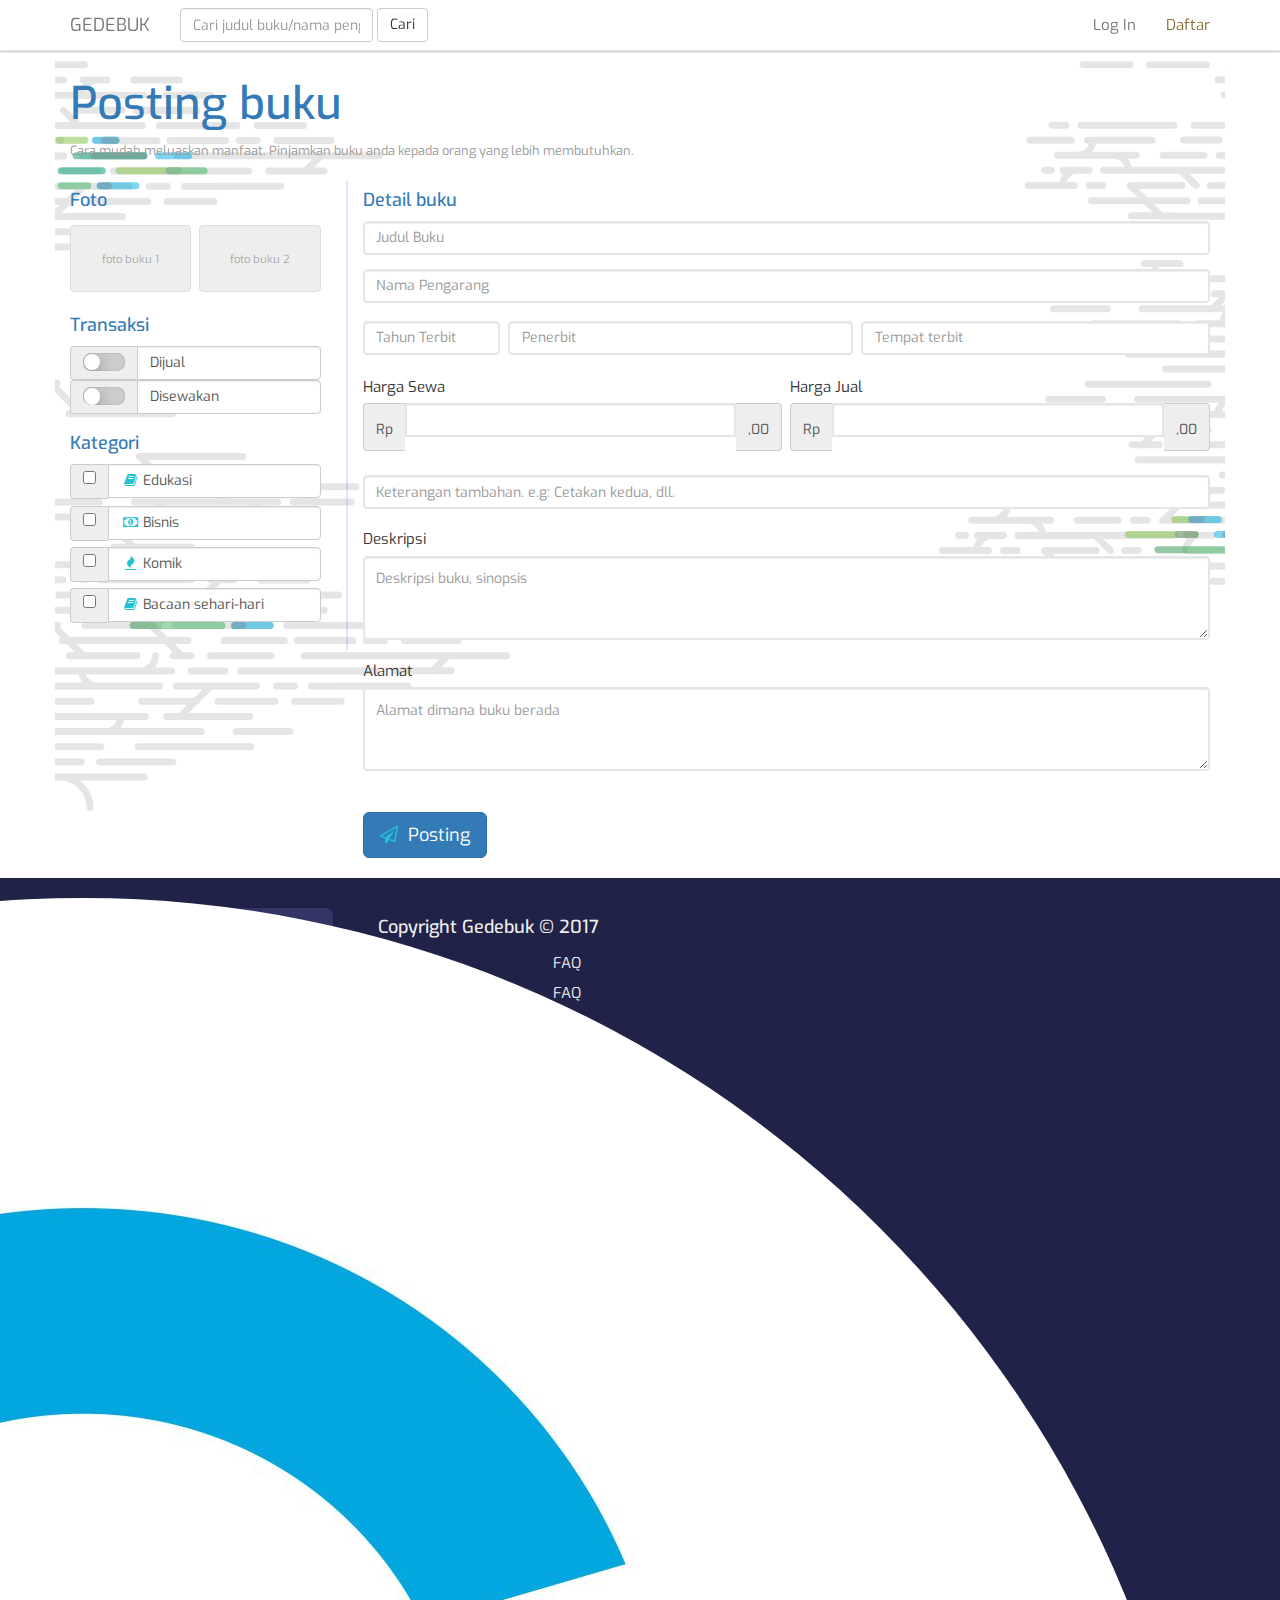
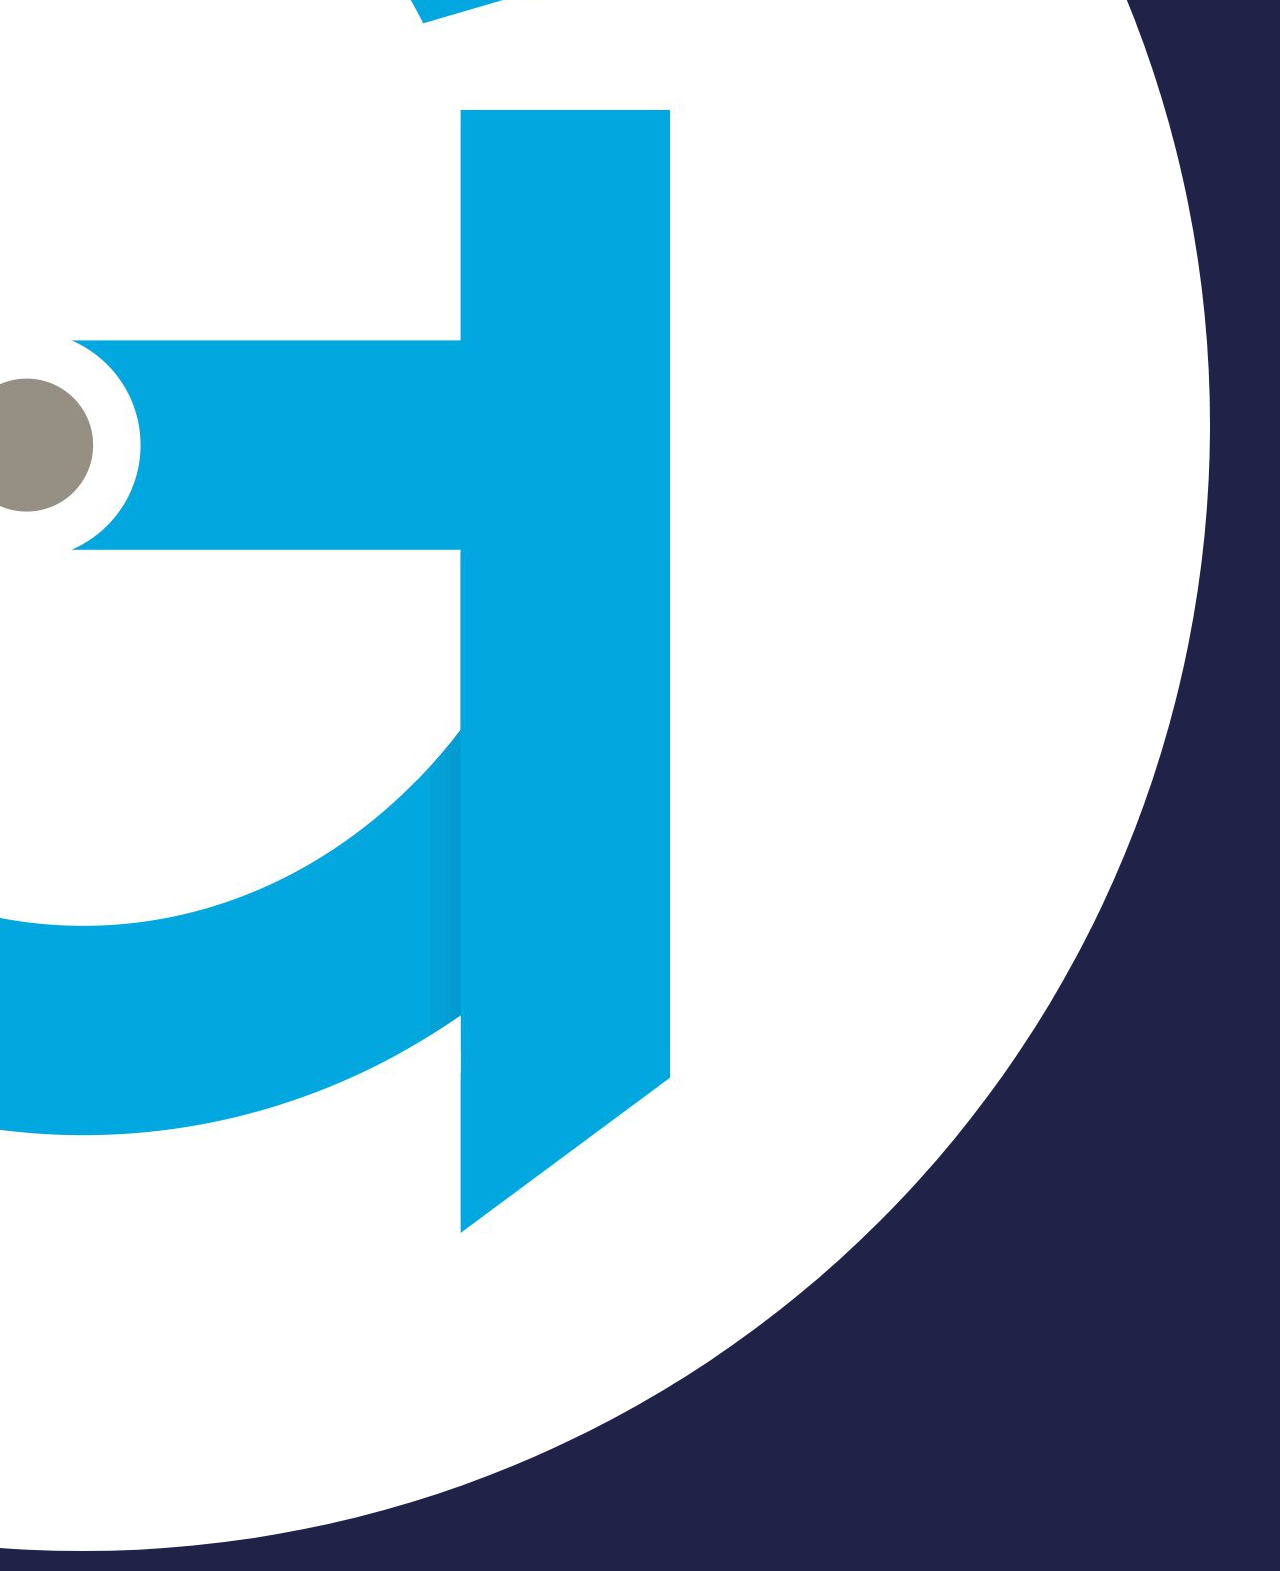
<file: pages/upload.html>
<!DOCTYPE html>
<html lang="en">
  <head>
    <meta charset="utf-8">
    <meta http-equiv="X-UA-Compatible" content="IE=edge">
    <meta name="viewport" content="width=device-width, initial-scale=1">
    <title>Get The Book | Home</title>

    <!-- Bootstrap -->
    <link href="../css/bootstrap.min.css" rel="stylesheet">
    <link rel="stylesheet" href="../css/animate.min.css">
    <link rel="stylesheet" href="../css/font-awesome.css">
    <link href="https://fonts.googleapis.com/css?family=Exo" rel="stylesheet">
    <link rel="stylesheet" href="../css/core.css">
    <link rel="stylesheet" href="../css/responsive.css">

    <!-- HTML5 shim and Respond.js for IE8 support of HTML5 elements and media queries -->
    <!-- WARNING: Respond.js doesn't work if you view the page via file:// -->
    <!--[if lt IE 9]>
      <script src="../https://oss.maxcdn.com/html5shiv/3.7.3/html5shiv.min.js"></script>
      <script src="../https://oss.maxcdn.com/respond/1.4.2/respond.min.js"></script>
    <![endif]-->
  </head>
  <body>
    <!-- nav -->
    <nav id="top-bar" class="navbar navbar-default navbar-fixed-top" data-nav-status="toggle">
      <div class="container">
        <!-- Brand and toggle get grouped for better mobile display -->
        <div class="navbar-header">
          <button type="button" class="navbar-toggle collapsed" data-toggle="collapse" data-target="#menu" aria-expanded="false">
            <span class="sr-only">Toggle navigation</span>
            <span class="icon-bar"></span>
            <span class="icon-bar"></span>
            <span class="icon-bar"></span>
          </button>
          <a class="navbar-brand" href="../index.html">GEDEBUK</a>
        </div>

        <!-- Collect the nav links, forms, and other content for toggling -->
        <div class="collapse navbar-collapse" id="menu">
          <form class="navbar-form navbar-left search">
            <div class="form-group">
              <input type="text" class="form-control" placeholder="Cari judul buku/nama pengarang">
            </div>
            <button type="submit" class="btn btn-default">Cari</button>
          </form>
          <ul class="nav navbar-nav navbar-right">
            <li><a href="pages/login.html">Log In</a></li>
            <li><a  href="pages/signup.html"><span class="text-warning">Daftar</span></a></li>
          </ul>
        </div><!-- /.navbar-collapse -->
      </div><!-- /.container-fluid -->
    </nav>
    <!--end of nav -->

        <!-- category -->
    <section class="upload">
      <div class="container">
        <div class="row">
          <div class="col-md-12 add-space">
            <h2 class="text-primary">Posting buku</h2>
            <small class="secondary-color">Cara mudah meluaskan manfaat. Pinjamkan buku anda kepada orang yang lebih membutuhkan.</small>
          </div>
          <form autocomplete="on">
          <div class="col-md-3 panelkiri">
            <h4 class="text-primary">Foto</h4>
            <div class="col-md-12 no-padding">
              <div class="col-md-6 space space-left">
                <div class="thumbnail text-box">
                  <label for="foto1">foto buku 1</label>
                  <input type="file" id="foto1" name="fotobuku1" value="">
                </div>
              </div>
              <div class="col-md-6 space space-right">
                <div class="thumbnail text-box">
                  <label for="foto1">foto buku 2</label>
                  <input type="file" id="foto1" name="fotobuku1" value="">
                </div>
              </div>
            </div>
            <h4 class="first-content text-primary">Transaksi</h4>
            <div class="input-group">
                <div class="input-group-addon">
                  <input type="checkbox" name="transaksi" value="dijual" id="jenis1">
                  <label for="jenis1"></label>
                </div>
                <p class="form-control">Dijual</p>
            </div>
            <div class="input-group">
                <div class="input-group-addon">
                  <input type="checkbox" name="transaksi" value="disewakan" id="jenis2">
                  <label for="jenis2"></label>
                </div>
                <p class="form-control">Disewakan</p>
            </div>
            <h4 class="first-content text-primary">Kategori</h4>
            <ul class="add-space block">
              <li>
                <div class="input-group">
                  <div class="input-group-addon">
                    <input type="checkbox" aria-label="...">
                  </div>
                  <p class="inline form-control"><i class="fa fa-book fa-fw"></i> Edukasi</p>
                </div>
              </li>
              <li>
                <div class="input-group">
                  <div class="input-group-addon">
                    <input type="checkbox" aria-label="...">
                  </div>
                  <p class="inline form-control"><i class="fa fa-money fa-fw"></i> Bisnis</p>
                </div>
              </li>
              <li>
                <div class="input-group">
                  <div class="input-group-addon">
                    <input type="checkbox" aria-label="...">
                  </div>
                  <p class="inline form-control"><i class="fa fa-fire fa-fw"></i> Komik</p>
                </div>
              </li>
              <li>
                <div class="input-group">
                  <div class="input-group-addon">
                    <input type="checkbox" aria-label="...">
                  </div>
                  <p class="inline form-control"><i class="fa fa-book fa-fw"></i> Bacaan sehari-hari</p>
                </div>
              </li>
            </ul>
          </div>

          <div class="col-md-9 panelkanan text-box">
            <h4 class="text-primary">Detail buku</h4>

              <input class="form-control" type="text" name="" value="" placeholder="Judul Buku" required>
              <input class="form-control" list="pengarang" placeholder="Nama Pengarang" required>
              <datalist class="" id="pengarang">
                <option value="W.R. Supratman">W.R. Supratman</option>
                <option value="Namaja Gandi">Namaja Gandi</option>
                <option value="Ikeh ikeh kimochi">Ikeh ikeh kimochi</option>
                <option value="Hell Yeah">Hell Yeah</option>
                <option value="Eko budi santoos">Eko budi santoos</option>
              </datalist>
              <div class="col-md-2 space space-left">
                <input class="form-control" type="number" name="" value="" min="1990" max="2017" placeholder="Tahun Terbit" required>
              </div>
              <div class="col-md-5 space">
                <input class="form-control" type="text" name="" value="" placeholder="Penerbit" required>
              </div>
              <div class="col-md-5 space space-right">
                <input class="form-control" type="text" name="" value="" placeholder="Tempat terbit" required>
              </div>
              <div class="col-md-12 add-space no-padding">
                <div class="col-md-6 space-left space">
                  <label for="harga">Harga Sewa</label>
                  <div class="input-group">
                    <span class="input-group-addon">Rp</span>
                    <input type="text" class="form-control text-right harga">
                    <span class="input-group-addon">,00</span>
                  </div>
                </div>
                <div class="col-md-6 space-right space">
                  <label for="harga">Harga Jual</label>
                  <div class="input-group">
                    <span class="input-group-addon">Rp</span>
                    <input type="text" class="form-control text-right harga">
                    <span class="input-group-addon">,00</span>
                  </div>
                </div>
              </div>
              <input class="form-control" type="text" name="" value="" placeholder="Keterangan tambahan. e.g: Cetakan kedua, dll.">
              <label for="deskripsibuku" class="first-content block">Deskripsi</label>
              <textarea name="deskripsibuku" id="deskripsibuku" placeholder="Deskripsi buku, sinopsis" class="block form-control" required></textarea>
              <label for="deskripsibuku" class="first-content block">Alamat</label>
              <textarea name="deskripsibuku" placeholder="Alamat dimana buku berada" class="block form-control" required></textarea>
              <button type="submit" class="first-content add-space btn btn-primary btn-lg"><i class="fa fa-send-o"></i>&nbsp; Posting</button>
          </div>
          </form>
        </div>
      </div>
    </section>

    <footer>
      <section class="dark">
        <div class="container">
          <div class="row">
            <div class="col-md-3">
              <a href="#">
                <div class="block help text-center">Hubungi kami</div>
              </a>
              <a href="#">
                <div class="block help text-center">Tips belanja aman</div>
              </a>
              <a href="#">
                <div class="block help text-center">Tips measas</div>
              </a>
            </div>
            <div class="col-md-6 about">
              <div class="col-md-12">
                <a class="block" href="#"><h4>Copyright Gedebuk &copy; 2017</h4></a>
                <div class="col-md-4 no-padding">
                  <a href="">About Us</a>
                </div>
                <div class="col-md-8 no-padding">
                  <a href="">FAQ</a>
                </div>
                <div class="col-md-4 no-padding">
                  <a href="">About Us</a>
                </div>
                <div class="col-md-8 no-padding">
                  <a href="">FAQ</a>
                </div>
              </div>
          </div>
          <div class="col-md-3" id="logo">
            <abbr title="developed by GUAdev"><img src="../GUAdev.jpg" class="pull-right guadev img-circle" alt="GUAdev"></abbr>
          </div>
        </div>
      </section>
    </footer>

    <script src="../js/jquery.js"></script>
    <script src="../js/wow.min.js"></script>
    <script src="../js/main.js"></script>
    <script src="../js/bootstrap.min.js"></script>
  </body>
</html>
</file>
<file: css/responsive.css>
@media screen and (min-width:993px) {
  .space{
    padding: 0;
    margin: 0;
    border: .3em solid transparent;
  }
  .space-left{
    border-left: none;
  }
  .space-right{
    border-right: none;
  }
  .offer button{
    float: right;
  }
  #input input[type="text"]{
    width: 500px;
  }
}
@media screen and (max-width:992px){
  h1{
    font-size: 55px;
  }
  h2{
    font-size: 40px;
  }
  h3{
    font-size: 33px;
  }
  h4{
    font-size: 30px;
  }
  p{
    font-size: 28px;
  }
  small{
    font-size: 18px;
  }
  footer section.darklight h2{
    font-size: 20px;
  }
  .panelkiri{
    border: none;
    padding: 0;
  }
  footer a{
    font-size: 13px;
  }
  .featured{
    margin: 0;
    padding-left: 0;
  }
  .no-page-padding{
    margin: 0;
    padding: 0;
  }
}
@media screen and (max-width:768px) and (min-width:481px) {
  .kategori, .promoted, .featured{
    font-size: 1.2em;
  }
  .promoted h4.media-heading{
    font-size: 1.5em;
  }
  .promoted small,
  .promoted p{
    font-size: 1.1em;
  }
}
@media screen and (max-width:768px) {
  .cover{
    margin: 0;
    padding: 0;
    padding-top: 4em;
    padding-left: 1.3em;
    padding-right: 1.3em;
  }
  header{
    height: 80vh;
  }
  header p{
    line-height: 2em;
  }
  header .button,
  header .populer{
    font-size: 2em;
  }
  .darklight{
    display: none;
  }
  .offer h4{
    font-size: 2.3em;
  }
  .offer small{
    font-size: 2em;
  }
  .offer button{
    width: 10em;
    padding: .7em;
    box-shadow: 0 2px 2px #444;
    font-size: 2em;
    font-weight: lighter;
    margin-top: 2em;
  }
  .promoted, .featured{
    padding-right: 20px;
  }
  .premium{
    margin-top: 1em;
  }
  .kategori{
    width: 30%;
    display: table-cell;
    padding-right: 20px;
  }
  .promoted{
    width: 65%;
    display: table-cell;
  }
  .featured .media .navbody .attention button{
    float: left;
    margin: 0;
  }
}

@media screen and (max-width:480px) {
  h1{
    font-size: 40px;
  }
  header h1{
    margin-top: 20px;
  }
  header .scroll{
    margin-top: 3em;
    margin-bottom: 5em;
  }
  .media img.media-object{
    transform-origin: center;
  }
  p{
    font-size: 15px;
  }
  header div.row.first-content{
    margin: 0;
    padding: 0;
  }
  .kategori, .promoted{
    display: block;
    width: 100%;
    padding: 0;
  }
  .offer{
    line-height: 20px;
  }
  .offer h4{
    padding-right: 15px;
    font-size: 1.6em;
    line-height: 30px;
    margin-bottom: 0;
  }
  .offer small{
    display: inline-block;
    padding-top: 15px;
    font-size: .8em;
  }
  .offer button{
    padding: 10px;
    box-shadow: 0 2px 2px #444;
    height: 50px;
    font-size: 14px;
    font-weight: bold;
    margin-top: 30px;
  }
  header .button{
    display: none;
  }
  header .populer{
    font-size: 1.2em;
    line-height: 1em;
  }
  .sosmed{
    display: none;
  }
  .scroll-page{
    overflow-x: auto;
    overflow-y: hidden;
    white-space: nowrap;
  }
  .scroll-page li{
    display: inline-block;
    width: auto;
    width: 60%;
    padding: 1em 0;
    margin-right: 10px;
    padding-right: 10px;
    border-right: 1px solid #eee;
    box-sizing: 0 1px 2px #eee;
  }
  .promoted .scroll-page .media-body p{
    display: none;
  }
  .scroll-page li:last-child{
    border: none;
  }
  .featured{
    padding: 0;
    margin-top: 1em;
  }
  .featured .media-left{
    display: block;
    width: 100%;
    text-align: center;
    margin-bottom: 10px;
    border: 1px solid #ccc;
    border-radius: .6em;
    height: 10em;
  }
  .featured .media-object, .promoted .media-object{
    display: inline-block;
    height: 100%;
    max-height: 100%;
    width: auto !important;
  }
  .promoted .media-left{
    display: block;
    width: 80%;
    text-align: center;
    margin: 0 auto;
    margin-bottom: 10px;
    border: 1px solid #ccc;
    border-radius: .3em;
    height: 10em;
  }
  .promoted .media-body{
    display: block;
    text-align: center;
    width: 100%;
  }
}
@media screen and (max-width:360px) {
  h1{
    font-size: 30px;
  }
  h2{
    font-size: 25px;
  }
  h3{
    font-size: 22px;
  }
  h4{
    font-size: 18px;
  }
  p{
    font-size: 18px;
  }
  header{
    height: 100vh;
  }
  .cover{
    padding-left: 10px;
    padding-right: 10px;
  }
  small{
    font-size: 10px;
  }
  header h1{
    margin-top: 1em;
  }
  header p{
    line-height: 30px;
  }
  header .scroll{
    margin-top: .2em;
  }
  .offer h4{
    padding-right: 10px;
    font-size: 1.4em;
    line-height: 1.5em;
    margin-bottom: 0;
  }
  .offer small{
    font-size: 1em;
  }
  .offer button{
    width: auto;
    padding: 10px;
    font-size: 1.1em;
    font-weight: lighter;
  }
  .text-center-page{
    text-align: center;
  }
  .promoted .media{
    padding-top: 10px;
  }
  .promoted .media p{
    margin-bottom: 0;
  }
  .featured .media{
    padding-left: 0px;
    padding-top: 3px;
  }
}
</file>
<file: css/media.css>
@media screen and (max-width:768px) {
  a[class="navbar-brand"]{
    display: none;
  }
  nav#top-bar input.form-control{
    display: inline-block;
    text-align: center;
  }
  nav#top-bar input{
    width: 63%
  }
  nav#top-bar form.search{
    width: 80%;
  }

}
</file>
<file: css/core.css>
@font-face {
  font-family:'FontAwesome';
  src:url('../fonts/fontawesome-webfont.eot?v=4.7.0');
  src:url('../fonts/fontawesome-webfont.eot?#iefix&v=4.7.0') format('embedded-opentype'), url('../fonts/fontawesome-webfont.woff2?v=4.7.0') format('woff2'), url('../fonts/fontawesome-webfont.woff?v=4.7.0') format('woff'), url('../fonts/fontawesome-webfont.ttf?v=4.7.0') format('truetype'), url('../fonts/fontawesome-webfont.svg?v=4.7.0#fontawesomeregular') format('svg');
  font-weight:normal;
  font-style:normal;
}
body{
  font-family:'Exo', sans-serif;
  font-size:15px;
}
h1{
  font-size:3em;
}
h2{
  font-size:3em;
}
h3{
  font-size:2.7em;
}
p{
  font-size:1.3em;
}
a{
  text-decoration:none !important;
  color:#333;
}
ol, ul{
  padding:0;
}
hr{
  margin-left:0;
  width:30%;
  border-color:rgb(214, 214, 214);
  border-width:5px;
  margin-top:10px;
  border-radius:50px;
}
section i{
  color:rgb(33, 194, 210) !important;
}
.inline{display:inline;}
.block{display:block;}
li{
  display:inline-block;
}
.first-content{
  margin-top:20px;
}
.add-space{
  margin-bottom:20px;
}
.space-bottom{
  margin-bottom:30px;
}
.delay-1s{
  -webkit-animation-delay:1s;
  animation-delay:1s;
}
.no-padding{
  padding:0;
}
.no-margin{
  margin:0;
  margin-bottom:5px;
}
.no-space{
  margin:0;
}
.none{
  opacity:0;
}
.underline:hover{
  text-decoration:underline !important;
  text-decoration-color:inherit;
}
.primary-color{
  color:#000;
}
.secondary-color{
  color:#999;
}
.primary-colorwhite{
  color:#fff;
}
.secondary-colorwhite{
  color:#ccc;
}
.sec{
  background:#fff;
  padding:10px 20px;
  border-radius:20px;
  position:relative;
}
.nav-tabs > li > a{
  color:#337ab7;
}
.delay-2s{
  -webkit-animation-delay:.2s;
  animation-delay:.2s;
}
.delay-4s{
  -webkit-animation-delay:.4s;
  animation-delay:.4s;
}
.delay-6s{
  -webkit-animation-delay:.6s;
  animation-delay:.6s;
}
section{
  position:relative;
}
.alert-default{
  background:#eee;
}
select{
  background:rgb(165, 149, 222) !important;
  color:#fff !important;
}
option{
  background-color:white;
  color:#999;
}
ul.breadcrumb{
  background:transparent;
}
/*header*/
header{
  box-sizing:border-box;
  height:100vh;
  width:auto;
  padding:0;
  position:relative;
}
.cover{
  position:relative;
  color:white;
  height:100%;
  padding:20vh 50px;
  background:rgba(12, 10, 27, 0.69);
}
header .fly{
  position:absolute;
  top:30px;
  right:50px;
  left:50px;
}
header .fly > ul > li.pull-right{
  margin-left:40px;
}
header .fly > ul > li > a{
  display:inline-block;
  color:#eee;
  font-weight:lighter;
  font-size:1.1em;
  padding-bottom:10px;
  -webkit-transition:.3s;
  -o-transition:.3s;
  transition:.3s;
  border-bottom:1px solid transparent;
}
header .fly a:hover{
  border-bottom:1px solid white;
}
header .fly ul.dropdown-menu{
  padding:.7em;
}
header .fly ul.dropdown-menu > li{
  width:100%;
  display:block;
  line-height:2em;
}
header .fly ul.dropdown-menu > li.account > a{
  position:relative;
  left:-16px;
}
.divider{
  min-height:1px;
  background:#eee;
  width:100%;
}
.scroll{
  -webkit-transition:.3s;
  -o-transition:.3s;
  transition:.3s;
  margin-top:3em;
}

header p{
  line-height:25px;
}
.cover input[class="search"]{
  border-color:rgb(165, 149, 222);
  border-radius:5px;
  border-top-right-radius:0;
  border-bottom-right-radius:0;
  border-right:none;
  height:50px;
  background:rgba(255, 255, 255, 0.7);
}
.cover input[class="search"]:hover,
.cover input[class="search"]:focus{
  background:rgba(255, 255, 255, 1);
}
button#search{
  color:#333;
  height:50px;
  line-height:50px;
  background-color:transparent;
  border:2px solid rgb(120, 94, 212);
  -webkit-transition:.3s;
  -o-transition:.3s;
  transition:.3s;
  width:100%;
  padding:0px;
  border-radius:5px;
  border-top-left-radius:0;
  border-bottom-left-radius:0;
  color:white;
}
button#search p{
  margin:0 auto;
  color: #eee;
}
button#search:hover{
  color:white;
  background:rgb(165, 149, 222);
  border:2px solid rgb(165, 149, 222);
  box-shadow:0 10px 20px -5px rgba(56, 56, 56, 0.32);
}

hr.hrcenter{
  margin:0 auto;
  opacity:.8;
  margin-top:20px;
  border-width:5px;
  border-radius:30%;
}

/*header*/
.forum{
  display:block;
  background-color:rgba(12, 10, 27, 0.4);
  color:#ccc;
  position:absolute;
  top:161px;
  bottom:0;
  left:50px;
  right:70%;
  box-sizing:border-box;
  padding:1em;
  overflow:hidden;
  border-radius:5px;
}
.forum ul li{
  display:block;
  font-family:'Exo', arial;
  margin-bottom:20px;
  line-height:19px;
  font-size:1em;
  word-break:break-all;
}
.forum ul h6{
  font-family:'Exo', serif;
  color:#999;
}
.forum ul li a{
  color:#aaa;
}
.forum ul li a:hover{
  color:#ccc;
}
.sosmed img{
  height:30px;
  width:auto;
  margin:0 5px;
}
.headerfooter{
  position:absolute;
  bottom:15px;
  right:100px;
  z-index:2;
}
.headerfooter .sosmed img{
  -webkit-filter:grayscale(1) opacity(.4);
  -o-filter:grayscale(1) opacity(.4);
  filter:grayscale(1) opacity(.4);
  -webkit-transition:.3s;
  -o-transition:.3s;
  transition:.3s;
}
.headerfooter .sosmed img:hover{
  -webkit-filter:grayscale(0) opacity(1);
  -o-filter:grayscale(0) opacity(1);
  filter:grayscale(0) opacity(1);
}

/*offer*/
.offer{
  background-color:rgb(51, 53, 102);
  padding:40px 0;
  margin-bottom:1em;
  line-height:3em;
  position:relative;
}
.offer h4{
  font-size:1.8em;
  color:white;
  font-weight:200;
}
.offer small{
  font-size:1em;
  color:#ccc;
}
.offer .left, .offer .right{
  float:left;
  box-sizing:border-box;
}
.offer .left{
  width:70%;
}
.offer .right{
  width:30%;
  padding:.5em 0;
  text-align:right;
}
.offer button{
  -webkit-transition:.3s;
  -o-transition:.3s;
  transition:.3s;
  overflow:hidden;
  border-radius:0;
  background-color:transparent;
  border:.2em solid white;
  color:white;
  position:relative;
  z-index:999;
}
.offer button::after{
  content:'';
  z-index:-1;
  position:absolute;
  width:0;
  height:0;
  left:50%;
  top:50%;
  -webkit-transform:translate(-50%, -50%);
  -ms-transform:translate(-50%, -50%);
  transform:translate(-50%, -50%);
  border-radius:50%;
  background:#ddd;
  -webkit-transition:1s;
  -o-transition:1s;
  transition:1s;
}
.offer button:hover::after{
  height:120px;
  width:100%;
}
.offer button:hover{
  box-shadow:0 2px 6px rgba(0, 0, 0, 0.9);
  background-color:white;
}

.media{
  margin-bottom:1em;
}
.media .media-left{
  overflow:hidden;
}
.media img.media-object{
  transition:.3s;
  transform-origin:right;
}
.media img.media-object:hover{
  -webkit-transform:scale(1.1);
  -ms-transform:scale(1.1);
  transform:scale(1.1);
}
/*promoted*/
.kategori h2{
  margin-top:0;
}
.panelkiri{
  border-right:2px solid rgba(152, 162, 254,.3);
  padding-right:25px;
}
.promoted a:hover .media{
  color:rgb(49, 145, 193);
}
.promoted .media-object{
  width:70px;
  max-height:95px;
}
.garisbawah{
  padding-bottom:5px;
  border-bottom:1px solid #eee;
  min-height:1px;
}
.garisbawah.light{
  border-bottom-color:rgb(141, 165, 250);
  max-width:10%;
  margin:0 auto 1em auto;
}
.promoted{
  margin-top:2em;
}
.promoted h2,
div.kategori h2{
  font-size:1.5em}
.promoted h4.media-heading{
  font-size:1.2em;
  margin-bottom:0;
}
.promoted small{
  display:inline-block;
  margin-top:-5px;
  font-size:.75em;
  color:#999;
  margin-bottom:8px;
}
.promoted p{
  font-size:.9em;
  color:#555;
}
.promoted .premium{
  font-size:1em;
  margin-top:0;
}

/*featured*/
.featured{
  padding-left:10px;
}
.nav-pills{
  display:flex;
}
.featured div.nav.nav-tabs li{
  margin-right:20px;
}
.featured h2{
  font-size:1.6em;
}
.featured h2.garisbawah{
  padding-bottom:5px;
  border-bottom:2px solid rgb(119, 143, 244);
}
.featured h4.media-heading{
  font-size:1.6em;
  margin-bottom:0;
}
.featured img.media-object{
  width:130px;
  max-height:170px;
}
.featured .attention{
  padding:5px 0;
}
.featured small{
  display:inline-block;
  margin-top:-5px;
  font-size:.9em;
  color:#999;
  margin-bottom:10px;
}
.featured p{
  font-size:1em;
  color:#555;
}
.featured ul.content li:first-child{
  margin-top:1em;
}
.featured ul.content li{
  margin-top:0;
}
.featured ul.content li h5{
  margin-top:0;
  line-height:1.5em;
}
.navbody{
  height:3em;
  line-height:3em;
}
.navbody button{
  margin:0 5px;
  float:right;
  background-color:transparent;
  border:2px solid rgb(80, 145, 205);
  color:#555;
  -webkit-transition:.3s;
  -o-transition:.3s;
  transition:.3s;
}
.navbody button:hover{
  background-color:rgba(80, 145, 205,.7);
  border-color:transparent;
}
.featured .navbody span.text-primary{
  font-weight:bolder;
}

/*Navbar*/
nav#home-bar{
  background:#f9f9f9;
  z-index: 600;
}
.container-fluida{
  margin-left: 50px;
  margin-right: 50px;
}
.navbar-hidden{
  padding: .5em 0;
  background: transparent !important;
}
.navbar-hidden .nav li > a,
.navbar-hidden .navbar-brand,
.navbar-hidden .btn-login{
  color: #ddd !important;
}
.navbar-hidden .nav li.dropdown > ul > li > a{
  color: #333 !important;
}
.navbar-hidden .nav li.dropdown > a:focus{
 background-color: #333;
}
.transition,
.navbar-hidden{
  -webkit-transition: .6s;
  -o-transition: .6s;
  transition: .6s;
}
.navbar-fixed-top{
  background:white;
  box-shadow:0 1px 2px rgba(43, 43, 43, 0.3);
}
nav#home-bar li > a{
  -webkit-transition:.3s ease-in-out;
  -o-transition:.3s ease-in-out;
  transition:.3s ease-in-out;
}
nav#home-bar li > a:hover{
  padding-left: 20px;
  padding-right: 20px;
}
#pad{
  padding-top:.5em;
  padding-bottom:.5em;
}
button.btn.btn-login{
  background:transparent;
  border-radius:.2em;
  color:black;
  border-width:.1em;
  margin:0;
}
/*Endnavbar*/

/*Sign up*/
.contact{
	padding:1em 0 3em;
  position:relative;
}
.text-box input, textarea.form-control,
.text-box select.form-control{
	border:2px solid #E5E5E5;
	width:100%;
	padding:0.85em;
	border-radius:0.3em;
	margin-bottom:1.5em;
	color:#858585;
	transition:border-color 0.3s;
	-o-transition:border-color 0.3s;
	-ms-transition:border-color 0.3s;
	-moz-transition:border-color 0.3s;
	-webkit-transition:border-color 0.3s;
	transition:0.5s all;
	-webkit-transition:0.5s all;
	-moz-transition:0.5s all;
	-o-transition:0.5s all;
	outline:none;
}
.text-box select.form-control{
  font-size:.75em;
  padding:.3em;
  border:none;
  border-top-right-radius:0;
  border-bottom-right-radius:0;
}
.text-box input[placeholder="Nomor identitas"]{
  border-bottom-left-radius:0;
  border-top-left-radius:0;
  border-left:none;
}
.text-box input:hover,
textarea:hover,
.text-box select.form-control:hover,
.text-box input:focus,
textarea.form-control:focus,
.text-box select.form-control:focus{
	border-color:rgba(231, 76, 60, 0.55);
}
.contact button{
  width:100%;
  border-radius:3px;
}
.contact .login h3{
  margin-bottom:20px;
  color:#666;
}
.contact h2.text-primary{
  margin-bottom:0;
}
.contact-head{
	color:#858585;
	font-size:0.96em;
	line-height:1.5em;
	width:60%;
	padding:0.8em 0 1em;
}
section.contact > div.container.well.well-lg{
  padding:30px 100px;
}
section.contact input{
  margin-bottom:10px;
}
section.contact .login{
  width:400px;
  padding:30px;
  padding-top:70px;
  border-radius:10px;
  padding-bottom:4em;
  background:rgba(255, 255, 255, 0.5);
}
.icon{
  background:rgb(255, 255, 255);
  color:rgb(154, 162, 179);
  padding: 33px 25px;
  padding-bottom:0;
  position:absolute;
  left:50%;
  top:-70px;
  font-size:20px;
  -webkit-transform:translateX(-50%);
  -ms-transform:translateX(-50%);
  transform:translateX(-50%);
}
.contact p{
  font-size:1em;
}
.confirmMessage{
  position:relative;
}
#confirmMessage{
  position:absolute;
  left:101%;
  top:.1em;
  width:9em;
}
.contact img[alt="Icon"]{
  width:50%;
  height:auto;
}
.contact .well{
  border-color:rgb(130, 121, 237);
  position:relative;
  background-color:rgba(255, 255, 255, 0.5);
  padding:2em;
}
.contact #select{
  padding-left:1em;
}
.contact .well::before{
  content:'';
  z-index:-99;
  position:absolute;
  background-color:rgba(255,255,255,.5);
  top:0;
  left:0;
  right:0;
  bottom:0;
  -webkit-filter:blur(50px);
  -o-filter:blur(50px);
  filter:blur(50px);
}
.contact .signup small{
  margin-bottom:.3em;
}
section.contact .row,
section.upload .row
{
  background:url('../assets/bgSign.svg') no-repeat;
  background-size:cover;
}
.contact input, .contact textarea, .contact #select{
  border-left:.3em solid rgb(130, 121, 237);
  border-top-left-radius:0;
  border-bottom-left-radius:0;
}
/*End of signUp*/

/*footer*/
footer h2{
  font-size:1.2em;
  color:#eee;
}
footer p{
	color:#858585;
	font-size:0.9em;
	line-height:1.5em;
	text-align:center;
}
.dark{
  background:#212247;
  padding:20px 0;
}
.darklight{
  background:#333566;
  margin-top:150px;
}
.darklight h4{
  color:rgb(102, 166, 235);
  position:relative;
  top:-110px;
}
.fade-up{
  margin-top:-100px;
  margin-bottom:30px;
}
.dark p{
  font-size:2em;
  margin-top:.3em;
  position:absolute;
  color:#333566;
  left:50%;
  -webkit-transform:translateX(-50%);
  -ms-transform:translateX(-50%);
  transform:translateX(-50%);
  top:0;
}
.dark ul > li > a:hover{
  text-decoration:underline !important;
}
.dark ul > li > a{
  color:#aaa;
  line-height:1.7em;
}
.dark ul > li{
  display:block;
  position:relative;
  z-index:99;
}
.dark .col-md-2{
  padding-top:2.4em;
}
.spec{
  border-radius:50%;
  height:120px;
  width:120px;
  border:2px solid pink;
  line-height:140px;
  background:#eee;
  border:8px solid white;
  cursor:default;
  animation-duration:2s;
}
.help{
  width:100%;
  height:50px;
  margin-top:10px;
  margin-bottom:10px;
  background:#333566;
  color:#ccc;
  border-radius:6px;
  line-height:50px;
  box-shadow:0 2px 3px rgba(1, 1, 1, 0.2);
  -webkit-transition:.3s;
  -o-transition:.3s;
  transition:.3s;
}
.powered{
  padding:2em;
  background:#111128;
  color:#ccc;
}
.powered img{
  display:inline-block;
  height:3em;
  width:auto;
}
.pull-left img{
  margin-right:1em;
}
.dev{
  top:.5em;
}
.help:hover{
  color:#eee;
  box-shadow:0 3px 2px rgba(1, 1, 1, 0.3);
}
footer .about{
  padding-top:10px
}
footer .about a{
  color:#eee;
  line-height:30px;
}
footer .about a:hover{
  color:#ddd;
  text-decoration:underline !important;
}
/*endoffooter*/

/*Search.html start*/
.page, .upload, .page-forum, #login{
  margin-top:4em;
}
.page .list-group{
  line-height:30px;
  font-size:.8em;
}
.page .list-group input{
  background:rgb(63, 76, 251);
}
.page .list-group p{
  margin-left:15px;
}
.page .panelkiri h2{
  font-size:1em;
}
.page .panelkiri select.form-control{
  padding:.1em;
  width:100%;
  height:30px;
}
.page h1{
  font-size:1.5em;
}
.page .promoted{
  margin-top:150px;
}
.page p.divider{
  padding-top:1.5px;
  color:lightblue;
}
.page button[type="submit"]{
  border:.2em solid lightblue;
  -webkit-transition:.3s;
  -o-transition:.3s;
  transition:.3s;
}
.page button[type="submit"]:hover{
  background:rgb(165, 149, 222);
  color:#eee;
}
/*Search.html end*/

/*upload.html start*/
input[id^="foto"]{
  display:none;
}
.upload .panelkiri .thumbnail{
  height:6em;
  background:#eee;
  text-align:center;
  line-height:6em;
  font-size:.75em;
  padding:0;
  cursor:pointer;
  color:#aaa;
}
.upload .input-group-addon{
  box-sizing:border-box;
  overflow:hidden;
  padding-bottom:0;
}
.upload input[name="transaksi"]{
  display:none;
}
.upload input[name="transaksi"] + label{
  width:3em;
  height:1.3em;
  background:#ccc;
  border-radius:.6em;
  position:relative;
  overflow:hidden;
  box-shadow:inset 0 0 .1em #888;
  -webkit-transition:.3s;
  -o-transition:.3s;
  transition:.3s;
}
.upload input[name="transaksi"] + label::after{
  content:'';
  position:absolute;
  left:.1em;
  top:.09em;
  border-radius:50%;
  width:1.15em;
  height:1.15em;
  background:white;
  box-shadow:0 .3em 1em rgba(0, 0, 0, 0.3);
  cursor:default;
  -webkit-transition:.3s;
  -o-transition:.3s;
  transition:.3s;
}
.upload input[name="transaksi"]:checked + label::after{
  left:1.8em;
}
.upload input[name="transaksi"]:checked +label{
  background:rgb(78, 144, 25);
}
.upload .thumbnail:hover, .upload label:hover{
  cursor:pointer;
}
.upload label{
  text-decoration:none;
  font-weight:normal;
}
.upload form input:not([type="checkbox"]),
.upload form input:not(input.text-right){
  margin-bottom:1em;
}
.upload form textarea,
.page-sub-forum .comment textarea{
  height:6em;
}

/*page-forum*/
.page-forum .head{
  position:relative;
}
.page-forum .hero{
  margin-bottom:0;
}
.page-forum p{
  color:#777;
}
.page-forum i.icon{
  background:transparent;
  font-size:12em;
  padding:.5em 0;
  margin-left:.5em;
}
.page-forum .info{
  height:80px;
  width:80px;
  font-size:10px;
  border-radius:50%;
  color:white;
  background:rgb(212, 244, 188);
  display:table;
  float:left;
  margin-right:1.3em;
  opacity:.8;
}
.page-forum .centering{
  display:table-cell;
  vertical-align:middle;
  text-align:center;
  line-height:2.3em;
}
.page-forum .info span{
  background:rgb(89, 157, 20);
  box-shadow:inset 0 0 2px rgba(0,0,0,.2);
}
.page-forum .info p{
  color:#af7710;
}
.asking{
  position:fixed;
  top:0;
  left:0;
  right:0;
  bottom:0;
  opacity:0;
  -webkit-transition:.3s ease-in-out;
  -o-transition:.3s ease-in-out;
  transition:.3s ease-in-out;
  -webkit-transform:scale(0);
  -ms-transform:scale(0);
  transform:scale(0);
  background-color:rgba(0, 0, 0, 0.8);
  z-index:999;
}
.asking:target{
  -webkit-transform:scale(1);
  -ms-transform:scale(1);
  transform:scale(1);
  opacity:1;
}
.asking > .container{
  position:absolute;
  top:45%;
  left:50%;
  padding:15em;
  -webkit-transform:translate(-50%,-50%);
  -ms-transform:translate(-50%,-50%);
  transform:translate(-50%,-50%);
}
.asking .row{
  background:white;
  box-sizing:.5em 0 3px rgba(0, 0, 0, 0.3);
  padding:2em;
  position:relative;
  border-radius:.6em;
  -webkit-transform:translateY(-200%);
  -ms-transform:translateY(-200%);
  transform:translateY(-200%);
  -webkit-transition:.3s .5s;
  -o-transition:.3s .5s;
  transition:.3s .5s;
}
.asking:target .row{
  -webkit-transform:translateY(0);
  -ms-transform:translateY(0);
  transform:translateY(0);
}
.asking .form-control{
  height:4em;
}
.asking textarea.form-control{
  height:12em;
}
.asking #close{
  display:block;
  font-family:arial;
  width:2em;
  height:2em;
  font-weight:bolder;
  border-radius:50%;
  text-align:center;
  line-height:2em;
  font-size:15px;
  background:#eee;
  color:#333;
  position:absolute;
  top:1em;
  right:1em;
}
.asking input{
  background:white;
}
.page-forum ul li{
  margin-top:1em;
}
.page-forum ul li a h4{
  line-height:1.3em;
  margin-top:0;
}
.page-forum small{
  color:#999;
}
.page-forum .floating-right ul li{
  border-bottom:.3px solid rgb(224, 189, 246);
}
.page-forum .floating-right ul li:last-child{
  border:none;
}
.page-forum .floating-right p {
  font-size:1em;
}
.page-forum .panel-heading{
  padding:.3em 1em;
}
.page-forum .panel-body{
  padding:0 .5em;
}
.page-sub-forum .img-wrapper{
  height:6em;
  width:6em;
  display:inline-block;
  border-radius:50%;
  overflow:hidden;
  border:.2em solid #eee;
}
.page-sub-forum img.profilphoto{
  min-height:100%;
  min-width:100%;
}
.page-sub-forum p{
  font-size:1em;
}
.page-sub-forum .ts,
.page-sub-forum .buble{
  background-color:#eee;
  border-radius:.5em;
  padding:.8em 1em;
  line-height:1.6em;
}
.page-sub-forum .akun{
  font-size:1.2em;
}
.page-sub-forum .buble{
  margin-left:1em;
}
.page-sub-forum .coment{
  color:#999;
  padding:1em 1em;
  margin-bottom:1em;
  background:#fff;
  border-radius:.6em;
  box-shadow:0 .1em 3px rgba(0, 0, 0, 0.3);
}
.page-sub-forum small.time{
  margin-top:.6em;
}
.buble::before{
  content:'';
  width:0;
  height:0;
  position:absolute;
  border:1em solid transparent;
  border-right-color:#ddd;
  left:-1em;
  top:1.2em;
}
.page-sub-forum p.answer,
.page-sub-forum h4.judul{
  font-size:1.5em;
  margin-bottom:.1em;
}
.page-sub-forum small.kategori{
  display:block;
  margin-bottom:.7em;
  margin-top:.2em;
}

/*produk*/
section.produk{
  position: relative;
  box-shadow: 0 -1px 4px rgba(0, 0, 0, 0.3);
  z-index: 99;
}
.produk table tr > td:last-child{
  font-weight:bold;
  color:#000;
}
.produk table tr > td:first-child{
  color:#999;
}
.produk .photo-wrapper{
  display:table-cell;
  width:100%;
  vertical-align:middle;
  height:300px;
  background-color:#eee;
}

/*landing*/
.land section{
  padding: 3em 0;
}
.land header{
  min-height: 100vh;
  position: relative;
  background: url('../assets/bg.jpeg') no-repeat;
  background-size: cover;
}
.land header p.welcome{
  font-weight: lighter;
  font-size: 1.3em;
  text-shadow: 0 0.1em 10px #333;
  color: #ddd;
  letter-spacing: .3em;
}
.land header p.deskripsi{
  font-size: 1em;
  margin-top: 2em;
  line-height: 1.7em;
  font-weight: lighter;
  color: #ccc;
  margin-bottom: 2em;
}
.land header h1{
  font-size: 4em;
  margin-top: .1em;
  text-shadow: 0 0.1em 20px rgba(0,0,0,.6);
  text-transform: uppercase;
  font-weight: bolder;
  color: #eee;
  letter-spacing: .1em;
}
.land h1, .land h2{
  max-width: 40%;
}
.land h2{
  color: #337ab7;
  margin: 0 auto;
  font-size: 2em;
  display: inline-block;
}
.land header button.btn{
  padding: .7em 3em;
  margin-right: 1.5em;
  background: transparent;
  border-width: 0.32em;
  font-weight: 500;
  text-transform: uppercase;
  overflow: hidden;
  position: relative;
  z-index: 100;
}
.land header button.btn1{
  text-shadow: 0 .3em 5px #2e6da4;
}
.land header button.btn2{
  text-shadow: 0 .3em 5px #ac2925;
}
.land header .log button.btn::before{
  content: '';
  width:0;
  height:0;
  position: absolute;
  top: 50%;
  left: 50%;
  -webkit-transform: translate(-50%,-50%);
  -ms-transform: translate(-50%,-50%);
  transform: translate(-50%,-50%);
  border-radius: 50%;
  -webkit-transition: .6s;
  -o-transition: .6s;
  transition: .6s;
  z-index: -2;
}
.land header .log button.btn1::before{
  background: #2e6da4;
}
.land header .log button.btn2::before{
  background: #ac2925;
}
.land header button.btn:hover::before{
  width: 12em;
  height: 12em;
}
.bottom{
  max-width: 40%;
  display: block;
  margin-top: .3em;
  height: 2px;
  background-color: rgb(117, 77, 251);
}
header .bottom{
  background-color: #aaa;
  margin-top: .4em;
  max-width: 80%;
}
.land .log{
  margin-top: 3em;
}
.land .log > .divider{
  width: 12.5%;
  float: left;
}
.land section.desc .garisbawah{
  margin-top:2em;
}
.land section.desc,
.land section.service{
  background: #f6f6f6;
}
.land section.service{
  padding-top: .5em;
  padding-bottom: 0;
  position: relative;
}
.land section.service .service-inner{
  text-align: center;
  box-shadow: 0 -5px 30px rgba(43, 43, 43, 0.3);
  padding: 1em;
  background: #fff;
  border-radius: .4em;
}
.land section.service .service-inner h4{
  margin-top: .4em;
  font-size: 22px;
  color: #a395e8;
}
.land footer{
  background: url('../assets/bgdev.jpg') no-repeat;
  background-size: cover;
}
.land p{
  margin-top: 2em;
  font-size: 1em;
  color: #777;
}
.land #login-form:target{
  -webkit-transform: translateX(0);
  -ms-transform: translateX(0);
  transform: translateX(0);
}
.land #login-form{
  -webkit-transform: translateX(-150%);
  -ms-transform: translateX(-150%);
  transform: translateX(-150%);
  -webkit-transition: .3s;
  -o-transition: .3s;
  transition: .3s;
  position: absolute;
  top:0;
  left: 0;
  bottom:0;
  right: 68vw;
  background:rgb(50, 0, 142);
  color: #eee;
  padding: 3.5em;
  z-index: 999;
  display: flex;
  justify-content: center;
  align-items: center;
  box-shadow: 1px 0 65px #111;
}
.land #login-form .wrapper{
  width: 100%;
  position: relative;
}
.land #login-form input{
  display: block;
  margin: 1em 0;
  height: 4em;
  background: transparent;
  color: #fff;
  border: none;
  border-bottom: 2px solid #aaa;
  border-radius: 0;
}
.land #login-form input:focus{
  box-shadow: none;
  border-bottom-color: #eee;
}
.land #login-form .wrapper button{
  color: #eee;
  display: block;
  margin: 3em 0 0 auto;
}

.land #login-form .wrapper p{
  font-size: 3em;
  margin: 0;
  margin-bottom: .7em;
  color: white;
}
.land #login-form:target .wrapper small,
.land #login-form:target .wrapper p{
  -webkit-transform: translateX(0);
  -ms-transform: translateX(0);
  transform: translateX(0);
}
.land #login-form .wrapper small,
.land #login-form .wrapper p{
  -webkit-transform: translateX(-100%);
  -ms-transform: translateX(-100%);
  transform: translateX(-100%);
  -webkit-transition: .8s .1s;
  -o-transition: .8s .1s;
  transition: .8s .1s;
}
.land #login-form .wrapper .target{
  opacity: 0;
  -webkit-transition: .5s .4s;
  -o-transition: .5s .4s;
  transition: .5s .4s;
}
.land #login-form:target .wrapper .target{
  opacity: 1;
}
.land #login-form .wrapper small{
  margin-bottom: 3em;
  display: block;
  color: #ddd;
}
.land #login-form .wrapper small a{
  color: orange;
}
.land #login-form .wrapper a.close{
  display: block;
  position: absolute;
  font-size: 35px;
  color: white;
  top: 0;
  right: 0;
}
.land .garisbawah{
  border-color: #b1d0ff
}

.land .produk-inner{
  padding: 1em;
  box-shadow: 0 2px 2px rgba(42, 42, 42, 0.37);
  border-radius: .3em;
  border-top: 4px solid #a28aff;
}
.land .produk-inner .img-wrapper{
  width: 100%;
  height: 150px;
  overflow: hidden;
}
.land .produk-inner .img-wrapper > img{
  width: 100%;
  height: auto;
}
.land .produk-inner p{
  margin-top: .3em;
  margin-bottom: .1em;
  color: #2ea013;
  font-size: 19px;
  -webkit-transition: .3s;
  -o-transition: .3s;
  transition: .3s;
}
.land .produk-inner small{
  color: #777;
  font-size: 11px;
  display: block;
}
.land .produk a.product:hover .produk-inner p{
  color: blue;
}
</file>
